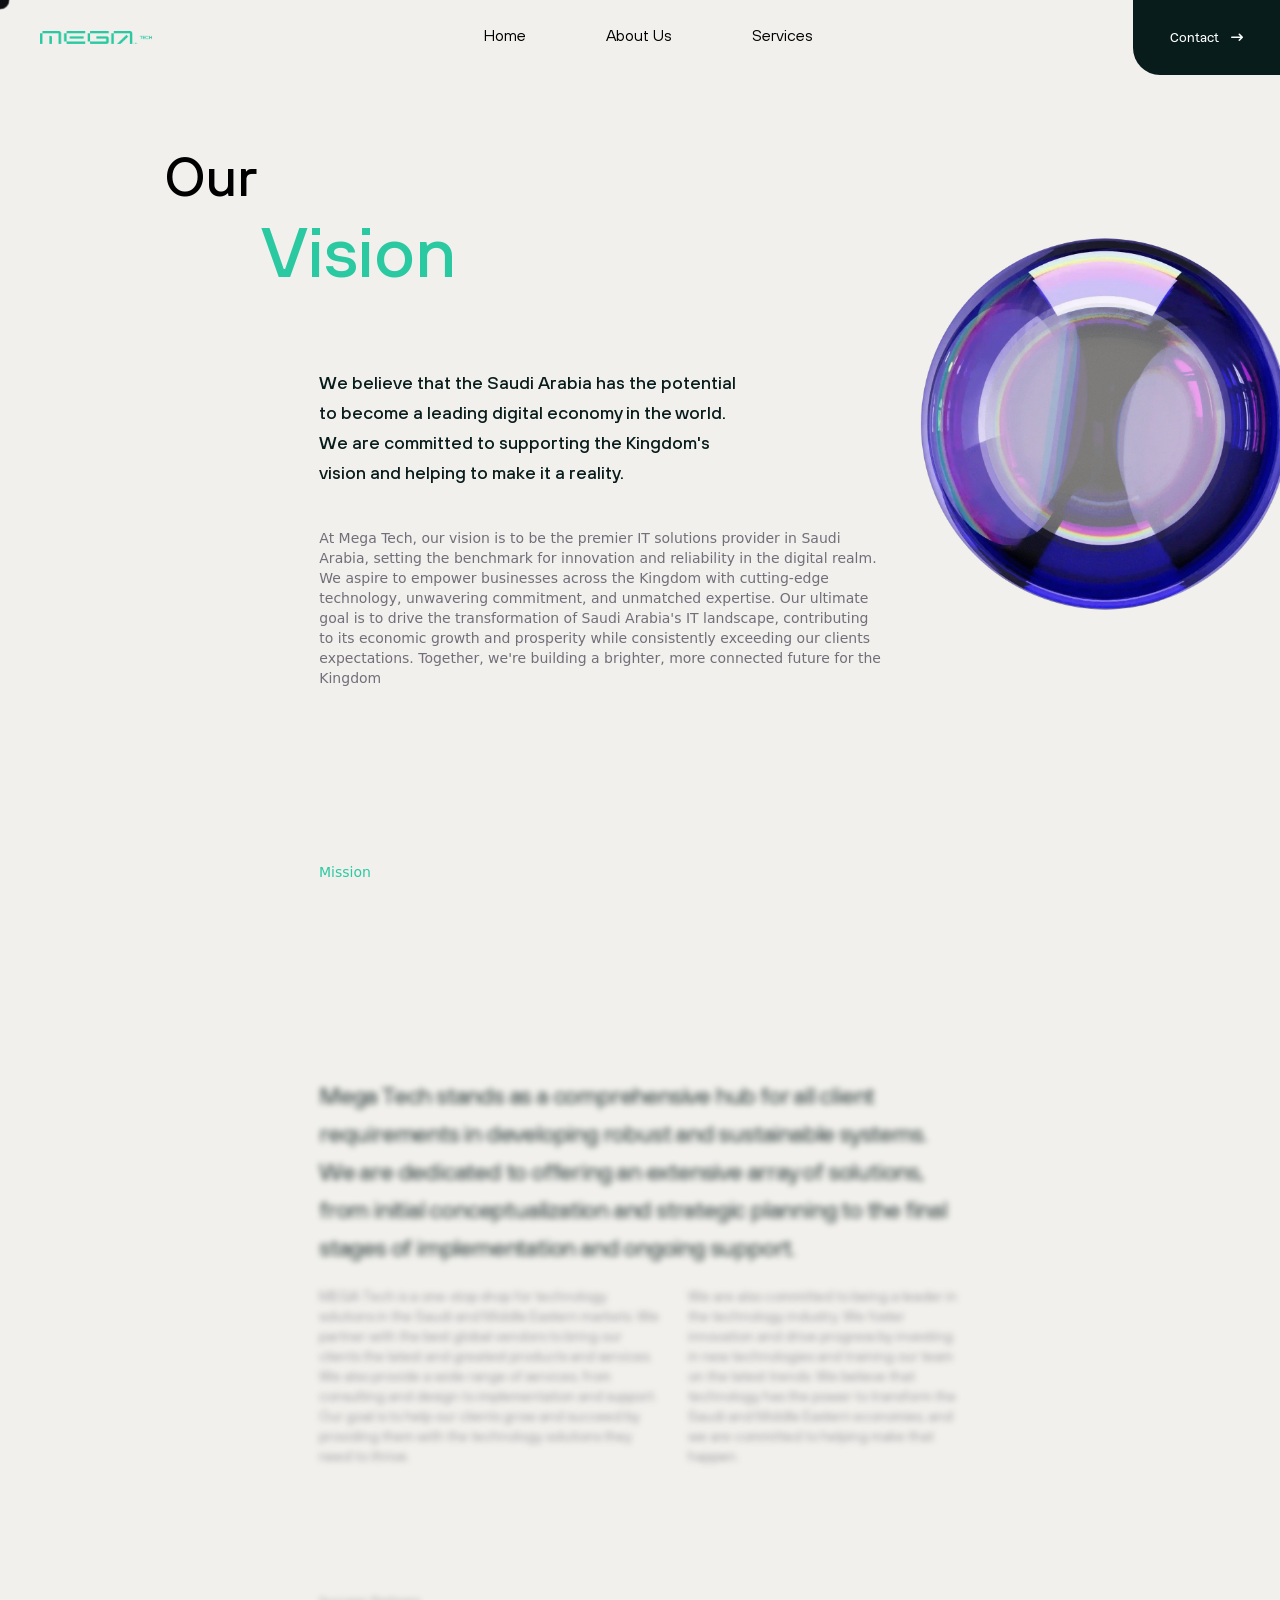
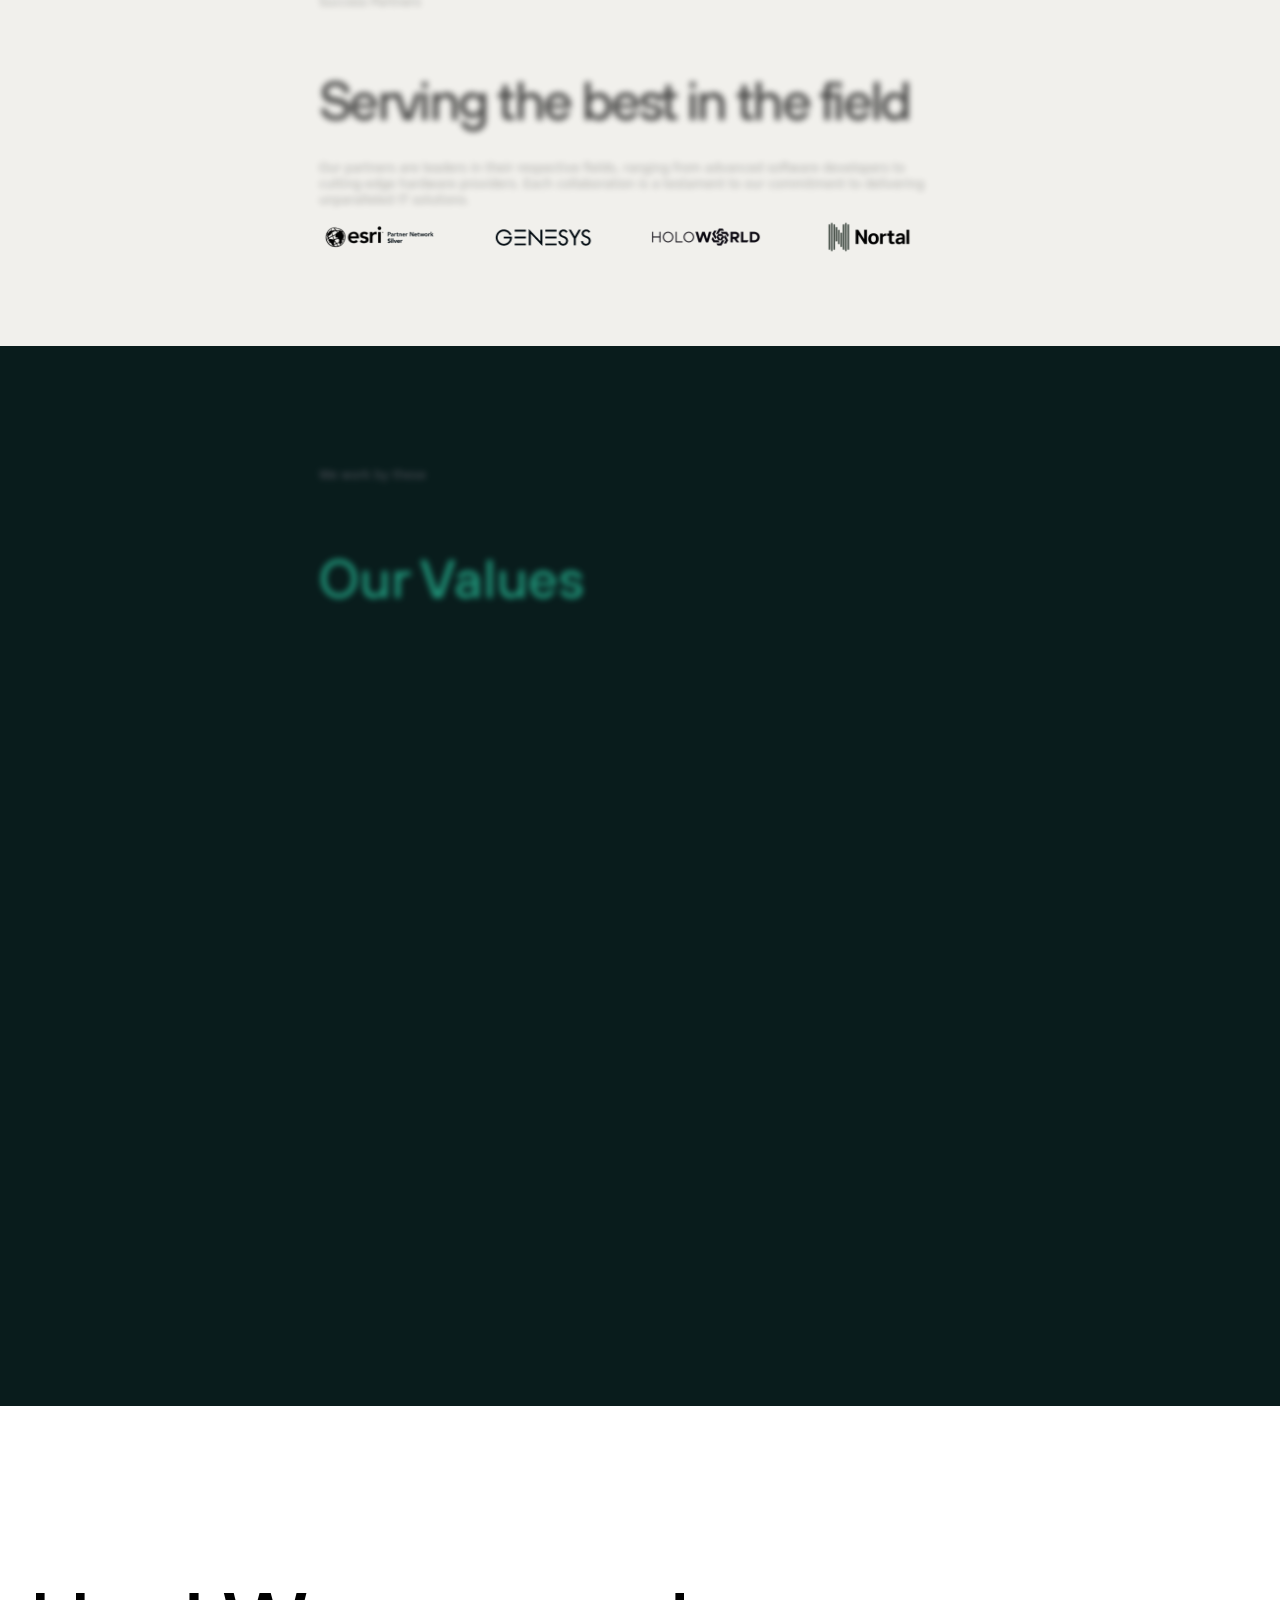
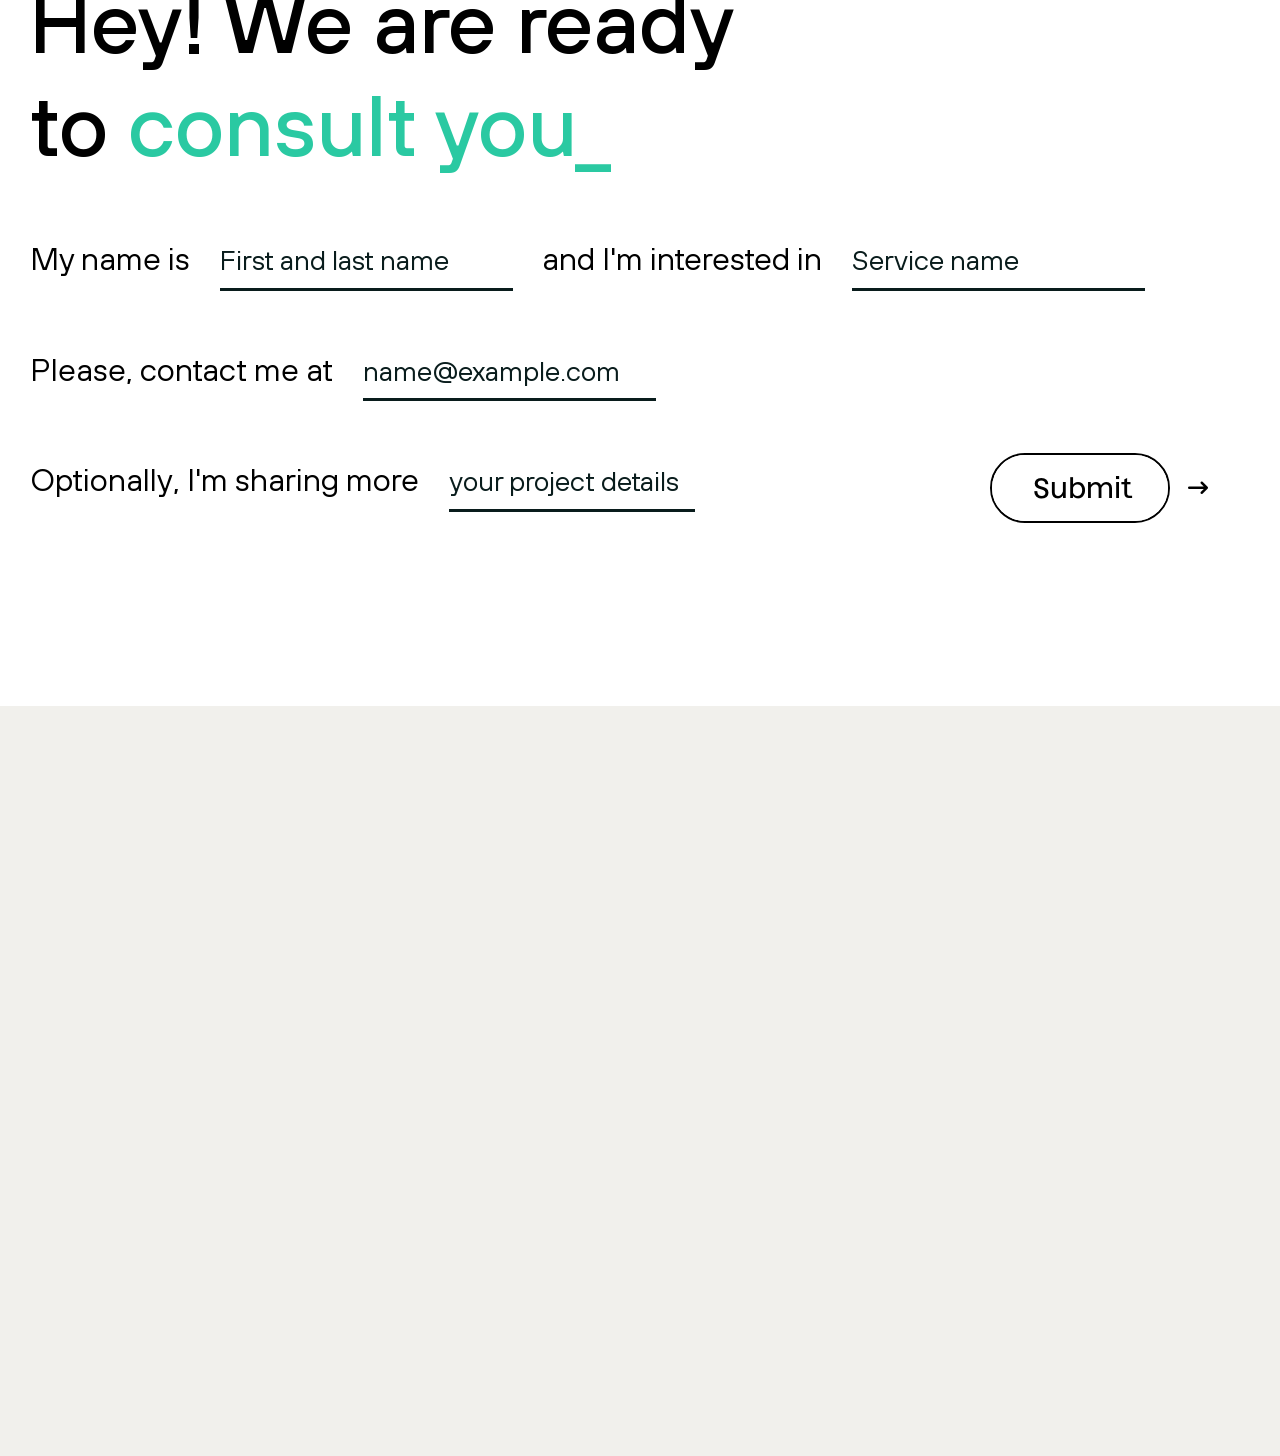
<file: about.html>
<!DOCTYPE html>
<html lang="en">

<head>
    <meta charset="UTF-8" />
    <meta name="viewport" content="width=device-width, initial-scale=1.0" />
    <title>Mega</title>

    <!-- Metatag -->
    <meta name="title" content="Mega" />
    <meta name="description"
        content="MEGA Tech is a one-stop shop for technology solutions in the Saudi and Middle Eastern markets+" />
    <link rel="shortcut icon" href="" type="image/svg+xml" />

    <!-- Smooth Effect -->
    <!-- <script src="https://ajax.googleapis.com/ajax/libs/jquery/3.7.1/jquery.min.js"></script> -->
    <!-- Bootstrap CDN -->
    <link href="https://cdn.jsdelivr.net/npm/bootstrap@5.3.0/dist/css/bootstrap.min.css" rel="stylesheet" />

    <!-- Font Awesome Icons -->
    <link rel="stylesheet" href="https://cdnjs.cloudflare.com/ajax/libs/font-awesome/6.4.2/css/all.min.css" />

    <link rel="stylesheet" href="assets/css/about.css" />

    <link rel="stylesheet" href="assets/css/responsive.css" />
    <link rel="stylesheet" href="assets/css/swiper-bundle.min.css" />
    <link rel="stylesheet" href="assets/css/animate.css" />
</head>

<body>
   <!-- Preloader -->
   <div class="loading" data-loading>
    <img src="assets/images/AnimationLogo.svg" width="120px" alt="loading">
    <div class="dot-animation">
      <div class="dot"></div>
      <div class="dot"></div>
      <div class="dot"></div>
    </div>
  </div>




    <main>

        <!-- ------------------- Header Start ---------------------- -->

        <header class="header" data-header>
            <div class="home__navabr">

                <a href="index.html" class="logo">
                    <img src="assets/images/logo2.png" alt="">
                </a>

                <nav class="navbar" data-navbar>

                    <div class="wrapper">
                        <a href="#">
                            <img class="nav__logo" src="assets/images/logo.png" alt="">
                        </a>

                        <button class="nav-close-btn" aria-label="close menu" data-nav-toggler>
                            <img src="assets/images/icons8-close-50.png" alt="">
                        </button>
                    </div>

                    <ul class="navbar-list">

                        <li class="navbar-item">
                            <a href="index.html" class="navbar-link" data-nav-link>Home</a>
                        </li>

                        <li class="navbar-item">
                            <a href="about.html" class="navbar-link" data-nav-link>About Us</a>
                        </li>

                        <li class="navbar-item">
                            <a href="services.html" class="navbar-link" data-nav-link>Services</a>
                        </li>

                        <li class="navbar-item contact-link">
                            <a href="contact.html" class="navbar-link" data-nav-link>Contact Us</a>
                        </li>
                    </ul>

                    <div class="nav__social_links">
                        <a href="https://www.linkedin.com/company/mega-techsa/"><i class="fa-brands fa-linkedin-in"></i></a>
                        <a href="https://www.instagram.com/mega_techsa?igsh=ZGtpeWpyYXZobTNu&utm_source=qr"><i class="fa-brands fa-instagram"></i></a>
                        <a href="https://x.com/mega_techsa?s=21"><i class="fa-brands fa-x-twitter"></i></a>
                        <a href="https://www.facebook.com/megatech.com.sa?mibextid=2JQ9oc"><i class="fa-brands fa-facebook"></i></a>
                    </div>

                </nav>

                <button class="nav-open-btn" aria-label="open menu" data-nav-toggler>
                    <img src="assets/images/menu.png" alt="">
                </button>

                <a href="contact.html" class="btn has-before has-after">Contact <i
                        class="fa-solid fa-arrow-right-long inner-arrow"></i></a>

                <div class="overlay" data-nav-toggler data-overlay></div>

            </div>
        </header>


        <!-- ------------------- About Page Start---------------------- -->


        <section class="about__hero">
            <div class="container">
                <div class="about__hero-content">
                    <div class="about__hero-content-left">
                        <div class="about__hero-heading">
                            <h1 class="slide-left">Our <br> <span class="highlight-text">Vision</span></h1>
                        </div>

                        <h4 class="slide-up">
                            We believe that the Saudi Arabia has the potential to become a leading digital economy in
                            the world. We are committed to supporting the Kingdom's vision and helping to make it a
                            reality.
                        </h4>

                        <p class="long-slide-up">
                            At Mega Tech, our vision is to be the premier IT solutions provider in Saudi Arabia, setting
                            the benchmark for innovation and reliability in the digital realm. We aspire to empower
                            businesses across the Kingdom with cutting-edge technology, unwavering commitment, and
                            unmatched expertise. Our ultimate goal is to drive the transformation of Saudi Arabia's IT
                            landscape, contributing to its economic growth and prosperity while consistently exceeding
                            our clients expectations. Together, we're building a brighter, more connected future for the
                            Kingdom

                        </p>
                    </div>

                    <div class="about__hero-content-right">
                        <img src="assets/images/Sphere.webp" alt="">
                    </div>
                </div>
            </div>
        </section>


        <!-- ------------------- Mission Section Start---------------------- -->

        <div class="mission__section">
            <div class="container">
                <div class="mission__content">
                    <div class="mission__heading">
                        <h5>
                            <span class="primary-color slide-up"> Mission </span>
                        </h5>

                        <h2 class="slide-up">
                            Mega Tech stands as a comprehensive hub for all client requirements in developing robust and
                            sustainable systems. We are dedicated to offering an extensive array of solutions, from
                            initial conceptualization and strategic planning to the final stages of implementation and
                            ongoing support.
                        </h2>
                    </div>

                    <div class="mission__details slide-up">
                        <p>
                            MEGA Tech is a one-stop shop for technology solutions in the Saudi and Middle Eastern
                            markets. We partner with the best global vendors to bring our clients the latest and
                            greatest products and services. We also provide a wide range of services, from consulting
                            and design to implementation and support. Our goal is to help our clients grow and succeed
                            by providing them with the technology solutions they need to thrive.
                        </p>

                        <p>
                            We are also committed to being a leader in the technology industry. We foster innovation and
                            drive progress by investing in new technologies and training our team on the latest trends.
                            We believe that technology has the power to transform the Saudi and Middle Eastern
                            economies, and we are committed to helping make that happen.
                        </p>
                    </div>
                </div>
            </div>
        </div>


        <!-- ------------------- Clients Section Start---------------------- -->

        <section class="client__section">
            <div class="container">
                <div class="clients__content">
                    <div class="clients__heading">
                        <h6 class="slide-up">
                            Success Partners
                        </h6>


                        <h1 class="slide-up">
                            Serving the best in the field
                        </h1>

                        <p class="long-slide-up">
                            Our partners are leaders in their respective fields, ranging from advanced software
                            developers to cutting-edge hardware providers. Each collaboration is a testament to our
                            commitment to delivering unparalleled IT solutions.
                        </p>
                    </div>


                    <div class="clients__brands swiper">
                        <div class="swiper-wrapper">
                            <div class="brand swiper-slide">
                                <img src="assets/images/H_esriPartnerNet-silver_sRGB.png" alt="" />
                            </div>

                            <div class="brand swiper-slide">
                                <img src="assets/images/GENESYS (need edit).png" alt="" />
                            </div>

                            <div class="brand swiper-slide">
                                <img src="assets/images/Holoworld.png" alt="" />
                            </div>

                            <div class="brand swiper-slide">
                                <img src="assets/images/Nortal-removebg-preview.png" alt="" />
                            </div>

                            <div class="brand swiper-slide">
                                <img src="assets/images/Vienna_Advantage-removebg-preview.png" alt="" />
                            </div>
                        </div>
                    </div>
                </div>
            </div>
        </section>



        <!-- ------------------- Value Section Start---------------------- -->

        <section class="value__section">
            <div class="container">
                <div class="value__content">
                    <div class="value__titles">
                        <h6 class="slide-up">
                            We work by these
                        </h6>


                        <h1 class="slide-up">
                            Our Values
                        </h1>
                    </div>




                    <div class="value__list">

                        <div class="value__list-top">
                            <!-- Card 1 -->
                            <div class="value__list-box slide-left">
                                <h4 class="number">
                                    01
                                </h4>

                                <h4>
                                    Client Satisfaction
                                </h4>

                                <p>
                                    MEGA Tech is committed to providing its clients with the highest level of
                                    satisfaction. The company strives to exceed client expectations by delivering
                                    innovative solutions, providing exceptional customer service, and fostering
                                    long-term partnerships.
                                </p>
                            </div>

                            <!-- Card 2 -->
                            <div class="value__list-box slide-right">
                                <h4 class="number">
                                    02
                                </h4>

                                <h4>
                                    Efficiency
                                </h4>

                                <p>
                                    MEGA Tech is committed to delivering high-quality solutions while optimizing
                                    resource utilization. The company continuously strives to streamline processes,
                                    eliminate waste, and improve productivity to ensure maximum value for its clients.
                                </p>
                            </div>
                        </div>


                        <div class="value__list-bottom">
                            <!-- Card 3 -->
                            <div class="value__list-box slide-left">
                                <h4 class="number">
                                    03
                                </h4>

                                <h4>
                                    Open Collaboration
                                </h4>

                                <p>
                                    MEGA Tech believes that collaboration is essential for success. The company
                                    encourages open communication and teamwork across all departments, fostering a
                                    culture of collaboration that drives innovation and efficiency.
                                </p>
                            </div>

                            <!-- Card 4 -->
                            <div class="value__list-box slide-right">
                                <h4 class="number">
                                    04
                                </h4>

                                <h4>
                                    Innovation
                                </h4>

                                <p>
                                    MEGA Tech is a pioneer in the IT industry, constantly pushing the boundaries of
                                    technology to deliver cutting-edge solutions to its clients. The company encourages
                                    creativity and experimentation, fostering a culture of innovation that drives
                                    continuous improvement.
                                </p>
                            </div>
                        </div>
                    </div>
                </div>
            </div>
        </section>


        <!-- ------------------- TEam Section Start---------------------- -->


        <section class="team__section">
            <div class="container">
                <div class="team__content">
                    <div class="team__heading">
                        <h1 class="slide-left">Team <br>
                            of experts</h1>

                        <h5 class="slide-right">
                            We believe that the Saudi Arabia has the potential to become a leading digital economy in
                            the world. We are committed to supporting the Kingdom's vision and helping to make it a
                            reality.
                        </h5>
                    </div>


                    <div class="about__team__members">

                        <!-- Team Member 1 -->
                        <div class="team__members-container">
                            <img src="assets/images/abdulhai.jpeg_abdulhaimegagroup.c_page-0001.png"
                                alt="Dr. Abdulhai Megdad">

                            <div class="member__details slide-right" id="abdulhai">
                                <h2>Dr. Abdulhai Megdad</h2>



                                <h6>CEO</h6>

                                <p>
                                    A senior consultant with more than 25 years of professional and international
                                    experience with businesses both in private and public sectors.
                                    Dr. Abdulhai has worked with many organizations to develop business transformation
                                    process , customer experience strategies, and many other strategic initiatives for
                                    the government and privet sector.
                                    Dr. Abdulhai has been working as a personal coach for many leaders within Saudi
                                    Arabia and outside the Kingdom, especially in areas related to emotional
                                    intelligence and leadership. Has helped many Leaders in the region to build their
                                    own personal branding.
                                    Dr. Megdad is a member of many international association related to marketing and
                                    customer experience.

                                </p>
                            </div>
                        </div>


                        <!-- Team Member 2 -->
                        <div class="team__members-container" id="hamoud">
                            <img src="assets/images/CamScanner 11-13-2023 14.18.png" alt="Dr. Hamoud AlRemal">

                            <div class="member__details slide-right">
                                <h2>Dr. Hamoud AlRemal</h2>

                                <h6>IT CONSULTANT</h6>

                                <p>
                                    An Associate professor in Artificial Intelligence, who’s experienced in Business
                                    Intelligence, Data Sciences, Governance, Innovation and Knowledge Economic, who
                                    seeking to utilize excellent communication, interpersonal, and organizational skills
                                    to complete tasks. Reliable with a good work ethic and the ability to quickly adapt
                                    to new tasks and environments. Highly motivated and detail-oriented professional
                                    with expertise in data analysis, project management, and process improvement. Adept
                                    at troubleshooting and resolving complex issues. Skilled in developing and
                                    implementing innovative strategies to reduce costs and increase efficiency. Hard
                                    worker experienced in problem-solving, service and time management.

                                </p>
                            </div>
                        </div>


                        <!-- Team Member 3 -->
                        <div class="team__members-container" id="riyadh">
                            <img src="assets/images/Dr. Riyad.png" alt="Dr. Riyadh AL-Matrafi">

                            <div class="member__details slide-right">
                                <h2>Dr. Riyadh AL-Matrafi</h2>

                                <h6>ACADEMIC CONSULTANT</h6> <br>

                                <p>
                                    Dr. Riyadh Almatrafi is an experienced and versatile consultant with a strong track
                                    record of success in a variety of fields, including consulting, training and
                                    business development, operations management, relationship management, project
                                    management, research and studies, and content creation.
                                    Dr. Riyadh Almatrafi is also certified as a Trainer of Trainers (TOT) and a Project
                                    Management Professional (PMP). These certifications demonstrate Dr. Riyadh
                                    Almatrafi's expertise in training and development, as well as project management.
                                </p>
                            </div>
                        </div>

                    </div>
                </div>
            </div>
        </section>






        <!-- ------------------- Contact Section Start---------------------- -->

        <section class="contact__Section">
            <div class="container">
                <div class="contact__section-content">
                    <div class="contact__section-title">
                        <h1 class="hey-desktop">
                            Hey! We are ready <br />
                            to <span class="primary-color">consult you_</span>
                        </h1>
                        <h1 class="hey-mobile">
                            Hey! We are ready to
                            <span class="primary-color">consult you_</span>
                        </h1>
                    </div>

                    <form action="/submit_form" method="post">
                        <div class="contact__info">
                            <div class="contact__info-name">
                                <h4>
                                    <label for="fullname">My name is</label>
                                    <input id="fullname" type="text" name="fullname" placeholder="First and last name"
                                        required />
                                    <label for="service">and I'm interested in</label>
                                    <input id="service" type="text" name="service" placeholder="Service name"
                                        required />
                                </h4>
                            </div>

                            <div class="contact__info-email">
                                <h4>
                                    <label for="email">Please, contact me at</label>
                                    <input id="email" type="email" name="email" placeholder="name@example.com"
                                        required />
                                </h4>
                            </div>

                            <div class="contact-details">
                                <h4>
                                    <label for="project-details">Optionally, I'm sharing more</label>
                                    <input id="project-details" type="text" name="projectDetails"
                                        placeholder="your project details" />
                                </h4>

                                <button class="submit-area">
                                    <div class="btn-area">
                                        <div class="btn-animation">
                                            <input type="submit" class="btn ab-btn" value="Submit" />
                                            <i class="fa-solid fa-arrow-right-long inner-arrow"></i>
                                            <span></span>
                                        </div>
                                    </div>
                                </button>
                            </div>
                        </div>


                    </form>
                </div>
            </div>
        </section>

        <!-- ------------------- Footer Section Start---------------------- -->

        <section class="footer">
            <div class="container">
                <div class="footer__content scale">
                    <div class="footer__short-links">
                        <div class="short-link">
                            <a href="index.html">Home</a>
                            <a href="about.html">About Us</a>
                            <a href="services.html">Services</a>
                            <a href="contact.html">Contact</a>
                        </div>

                        <div class="social-link">
                            <a href="https://www.linkedin.com/company/mega-techsa/"><i class="fa-brands fa-linkedin-in"></i></a>
                            <a href="https://www.instagram.com/mega_techsa?igsh=ZGtpeWpyYXZobTNu&utm_source=qr"><i class="fa-brands fa-instagram"></i></a>
                            <a href="https://x.com/mega_techsa?s=21"><i class="fa-brands fa-x-twitter"></i></a>
                            <a href="https://www.facebook.com/megatech.com.sa?mibextid=2JQ9oc"><i class="fa-brands fa-facebook"></i></a>
                        </div>
                    </div>

                    <div class="footer__big-logo">
                        <img src="assets/images/Group 71.png" alt="" />
                    </div>
                </div>
            </div>
        </section>
    </main>




    <!-- Custom Cursor -->
    <div class="cursor" data-cursor></div>

    <!----------------- javascript link start------------------------->
    <script src="assets/js/cursor.js"></script>
    <!-- Swiper JS -->
    <script src="assets/js/swiper-bundle.min.js"></script>
    <!-- Js Link -->
    <script src="assets/js/script.js"></script>
    <!-- All animation Effect -->
    <script src="assets/js/animate.js"></script>
</body>

</html>
</file>
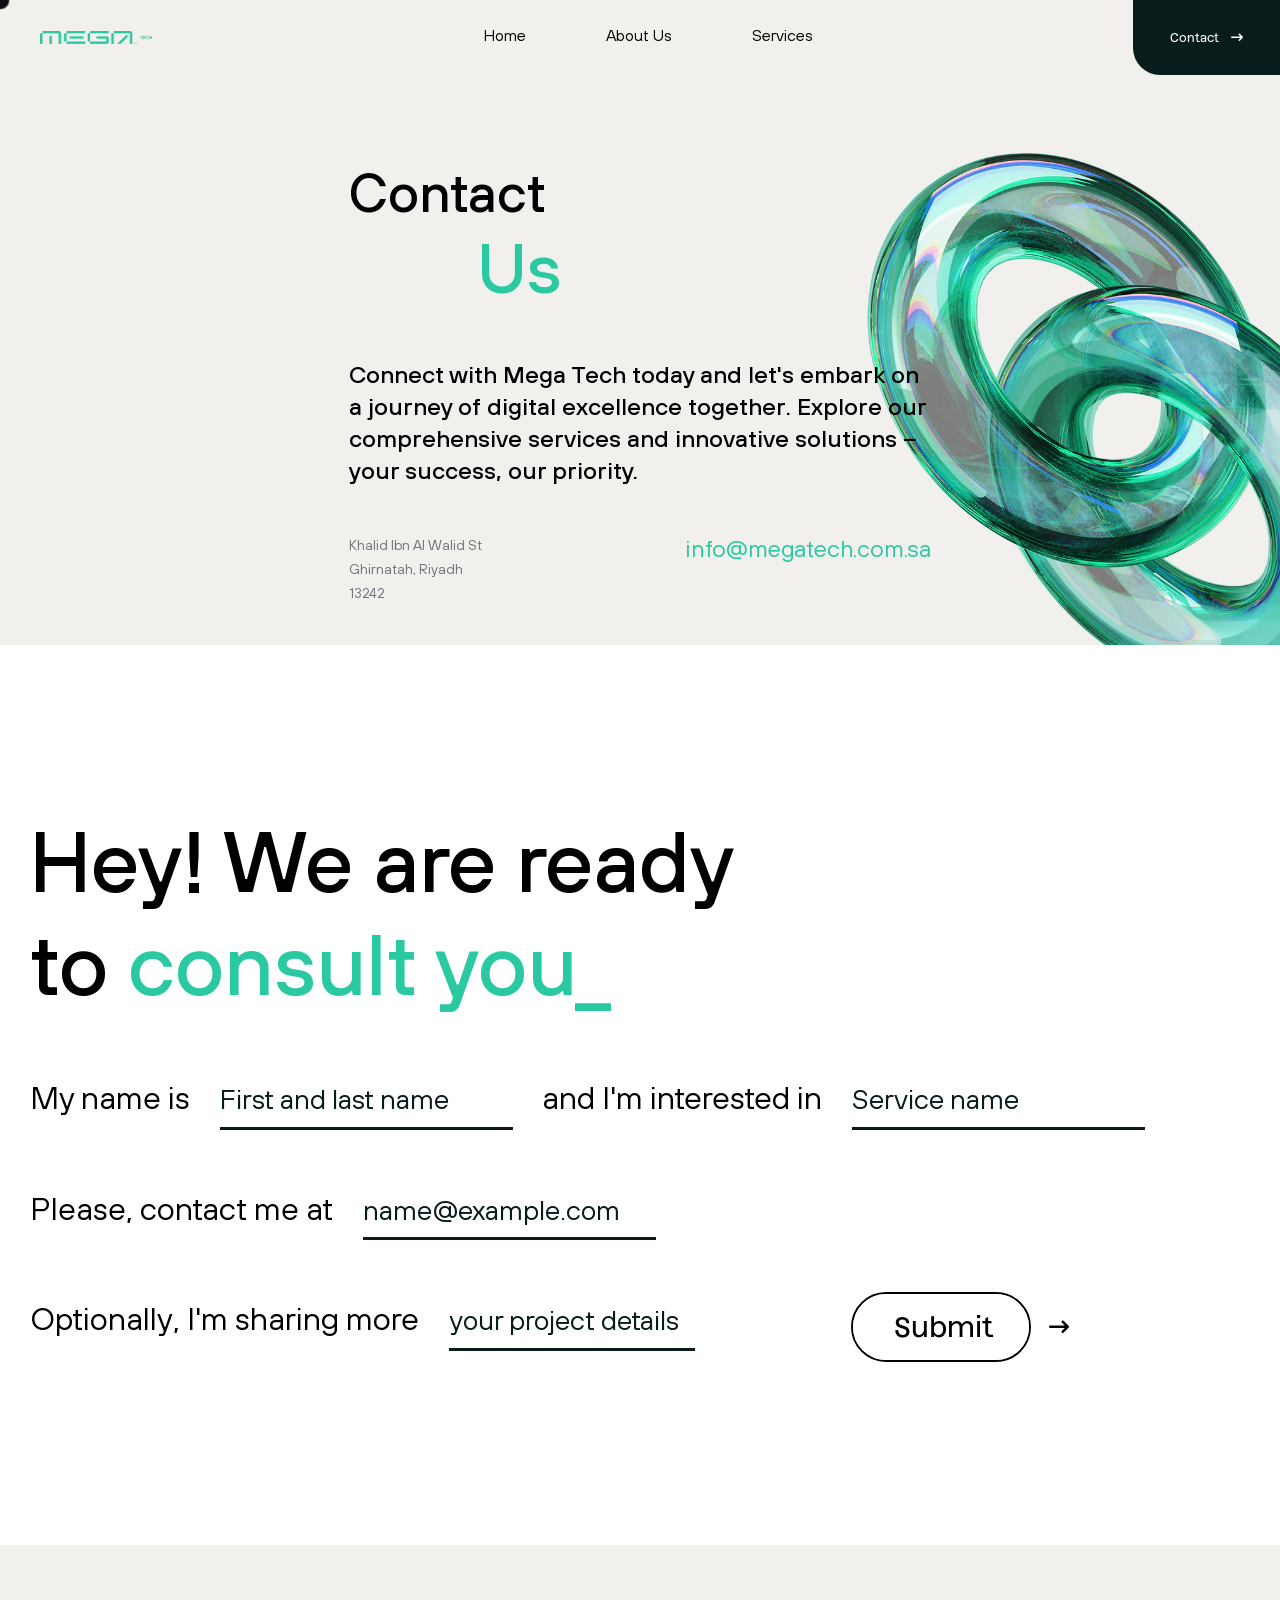
<file: contact.html>
<!DOCTYPE html>
<html lang="en">

<head>
  <meta charset="UTF-8" />
  <meta name="viewport" content="width=device-width, initial-scale=1.0" />
  <title>Mega - Contact Us</title>

  <!-- Metatag -->
  <meta name="title" content="Mega" />
  <meta name="description"
    content="MEGA Tech is a one-stop shop for technology solutions in the Saudi and Middle Eastern markets+" />

  <link rel="shortcut icon" href="" type="image/svg+xml" />

  <!-- Bootstrap CDN -->
  <link href="https://cdn.jsdelivr.net/npm/bootstrap@5.3.0/dist/css/bootstrap.min.css" rel="stylesheet" />

  <!-- Font Awesome Icons -->
  <link rel="stylesheet" href="https://cdnjs.cloudflare.com/ajax/libs/font-awesome/6.4.2/css/all.min.css" />

  <link rel="stylesheet" href="assets/css/animate.css" />
  <link rel="stylesheet" href="assets/css/contact.css" />
  <link rel="stylesheet" href="assets/css/responsive.css">
</head>

<body>


      <!-- Preloader -->
      <div class="loading" data-loading>
        <img src="assets/images/AnimationLogo.svg" width="120px" alt="loading">
        <div class="dot-animation">
          <div class="dot"></div>
          <div class="dot"></div>
          <div class="dot"></div>
        </div>
      </div>
  



  <main>
    <!-- ------------------- Header Start ---------------------- -->

    <header class="header" data-header>
      <div class="home__navabr">

        <a href="index.html" class="logo">
          <img src="assets/images/logo2.png" alt="">
        </a>

        <nav class="navbar" data-navbar>

          <div class="wrapper">
            <a href="#">
              <img class="nav__logo" src="assets/images/logo.png" alt="">
            </a>

            <button class="nav-close-btn" aria-label="close menu" data-nav-toggler>
              <img src="assets/images/icons8-close-50.png" alt="">
            </button>
          </div>

          <ul class="navbar-list">

            <li class="navbar-item">
              <a href="index.html" class="navbar-link" data-nav-link>Home</a>
            </li>

            <li class="navbar-item">
              <a href="about.html" class="navbar-link" data-nav-link>About Us</a>
            </li>

            <li class="navbar-item">
              <a href="services.html" class="navbar-link" data-nav-link>Services</a>
            </li>

            <li class="navbar-item contact-link">
              <a href="contact.html" class="navbar-link" data-nav-link>Contact Us</a>
            </li>
          </ul>

          <div class="nav__social_links">
            <a href="https://www.linkedin.com/company/mega-techsa/"><i class="fa-brands fa-linkedin-in"></i></a>
            <a href="https://www.instagram.com/mega_techsa?igsh=ZGtpeWpyYXZobTNu&utm_source=qr"><i class="fa-brands fa-instagram"></i></a>
            <a href="https://x.com/mega_techsa?s=21"><i class="fa-brands fa-x-twitter"></i></a>
            <a href="https://www.facebook.com/megatech.com.sa?mibextid=2JQ9oc"><i class="fa-brands fa-facebook"></i></a>
          </div>

        </nav>

        <button class="nav-open-btn" aria-label="open menu" data-nav-toggler>
          <img src="assets/images/menu.png" alt="">
        </button>

        <a href="contact.html" class="btn has-before has-after">Contact <i
            class="fa-solid fa-arrow-right-long inner-arrow"></i></a>

        <div class="overlay" data-nav-toggler data-overlay></div>

      </div>
    </header>


    <!-- ------------------- Contact Hero Section Start---------------------- -->

    <section class="contact__hero">
      <div class="contact__left-img scale">
        <img src="assets/images/Chain.webp" alt="Chain" />
      </div>

      <div class="container">
        <div class="contact__hero-content">
          <div class="contact__hero-heading">
            <h1 class="slide-left">
              Contact <br />
              <span class="highlight-text">Us</span>
            </h1>
          </div>

          <div class="contact_network slide-up">
            <h3>
              Connect with Mega Tech today and let's embark on a journey of
              digital excellence together. Explore our comprehensive services
              and innovative solutions – your success, our priority.
            </h3>
          </div>

          <div class="contact__details">
            <h6 class="scale">
              Khalid Ibn Al Walid St <br />
              Ghirnatah, Riyadh <br />
              13242
            </h6>

            <h3 class="scale">
              <a href="mailto:info@megatech.com.sa">info@megatech.com.sa</a>
            </h3>
          </div>
        </div>
      </div>
    </section>


    <!-- ------------------- Contact Section Start---------------------- -->

    <section class="contact__Section">
      <div class="container">
        <div class="contact__section-content">
          <div class="contact__section-title">
            <h1 class="hey-desktop">
              Hey! We are ready <br />
              to <span class="primary-color">consult you_</span>
            </h1>
            <h1 class="hey-mobile">
              Hey! We are ready to
              <span class="primary-color">consult you_</span>
            </h1>
          </div>

          <form  method="post">
            <div class="contact__info">
              <div class="contact__info-name">
                <h4>
                  <label for="fullname">My name is</label>
                  <input id="fullname" type="text" name="fullname" placeholder="First and last name" required />
                  <label for="service">and I'm interested in</label>
                  <input id="service" type="text" name="service" placeholder="Service name" required />
                </h4>
              </div>

              <div class="contact__info-email">
                <h4>
                  <label for="email">Please, contact me at</label>
                  <input id="email" type="email" name="email" placeholder="name@example.com" required />
                </h4>
              </div>

              <div class="contact-details">
                <h4>
                  <label for="project-details">Optionally, I'm sharing more</label>
                  <input id="project-details" type="text" name="project-details" placeholder="your project details" />
                </h4>

                <button class="submit-area" id="home__submit-area">
                  <div class="btn-area">
                    <div class="btn-animation">
                      <input type="submit" class="btn ab-btn" onclick="sendEmail()" value="Submit" />
                      <i class="fa-solid fa-arrow-right-long inner-arrow"></i>
                      <span></span>
                    </div>
                  </div>
                </button>
              </div>
            </div>


          </form>
        </div>
      </div>
    </section>

    <!-- ------------------- Footer Section Start---------------------- -->

    <section class="footer">
      <div class="container">
        <div class="footer__content scale">
          <div class="footer__short-links">
            <div class="short-link">
              <a href="index.html">Home</a>
              <a href="about.html">About Us</a>
              <a href="services.html">Services</a>
              <a href="contact.html">Contact</a>
            </div>

            <div class="social-link">
              <a href="https://www.linkedin.com/company/mega-techsa/"><i class="fa-brands fa-linkedin-in"></i></a>
              <a href="https://www.instagram.com/mega_techsa?igsh=ZGtpeWpyYXZobTNu&utm_source=qr"><i class="fa-brands fa-instagram"></i></a>
              <a href="https://x.com/mega_techsa?s=21"><i class="fa-brands fa-x-twitter"></i></a>
              <a href="https://www.facebook.com/megatech.com.sa?mibextid=2JQ9oc"><i class="fa-brands fa-facebook"></i></a>
            </div>
          </div>

          <div class="footer__big-logo">
            <img src="assets/images/Group 71.png" alt="" />
          </div>
        </div>
      </div>
    </section>
  </main>




  <!-- Custom Cursor -->
  <div class="cursor" data-cursor></div>

  <!----------------- javascript link start------------------------->
  <script src="assets/js/cursor.js"></script>
  <!-- Swiper JS -->
  <script src="assets/js/swiper-bundle.min.js"></script>
  <!-- Js Link -->
  <script src="assets/js/script.js"></script>
  <!-- All animation Effect -->
  <script src="assets/js/animate.js"></script>
</body>

</html>
</file>
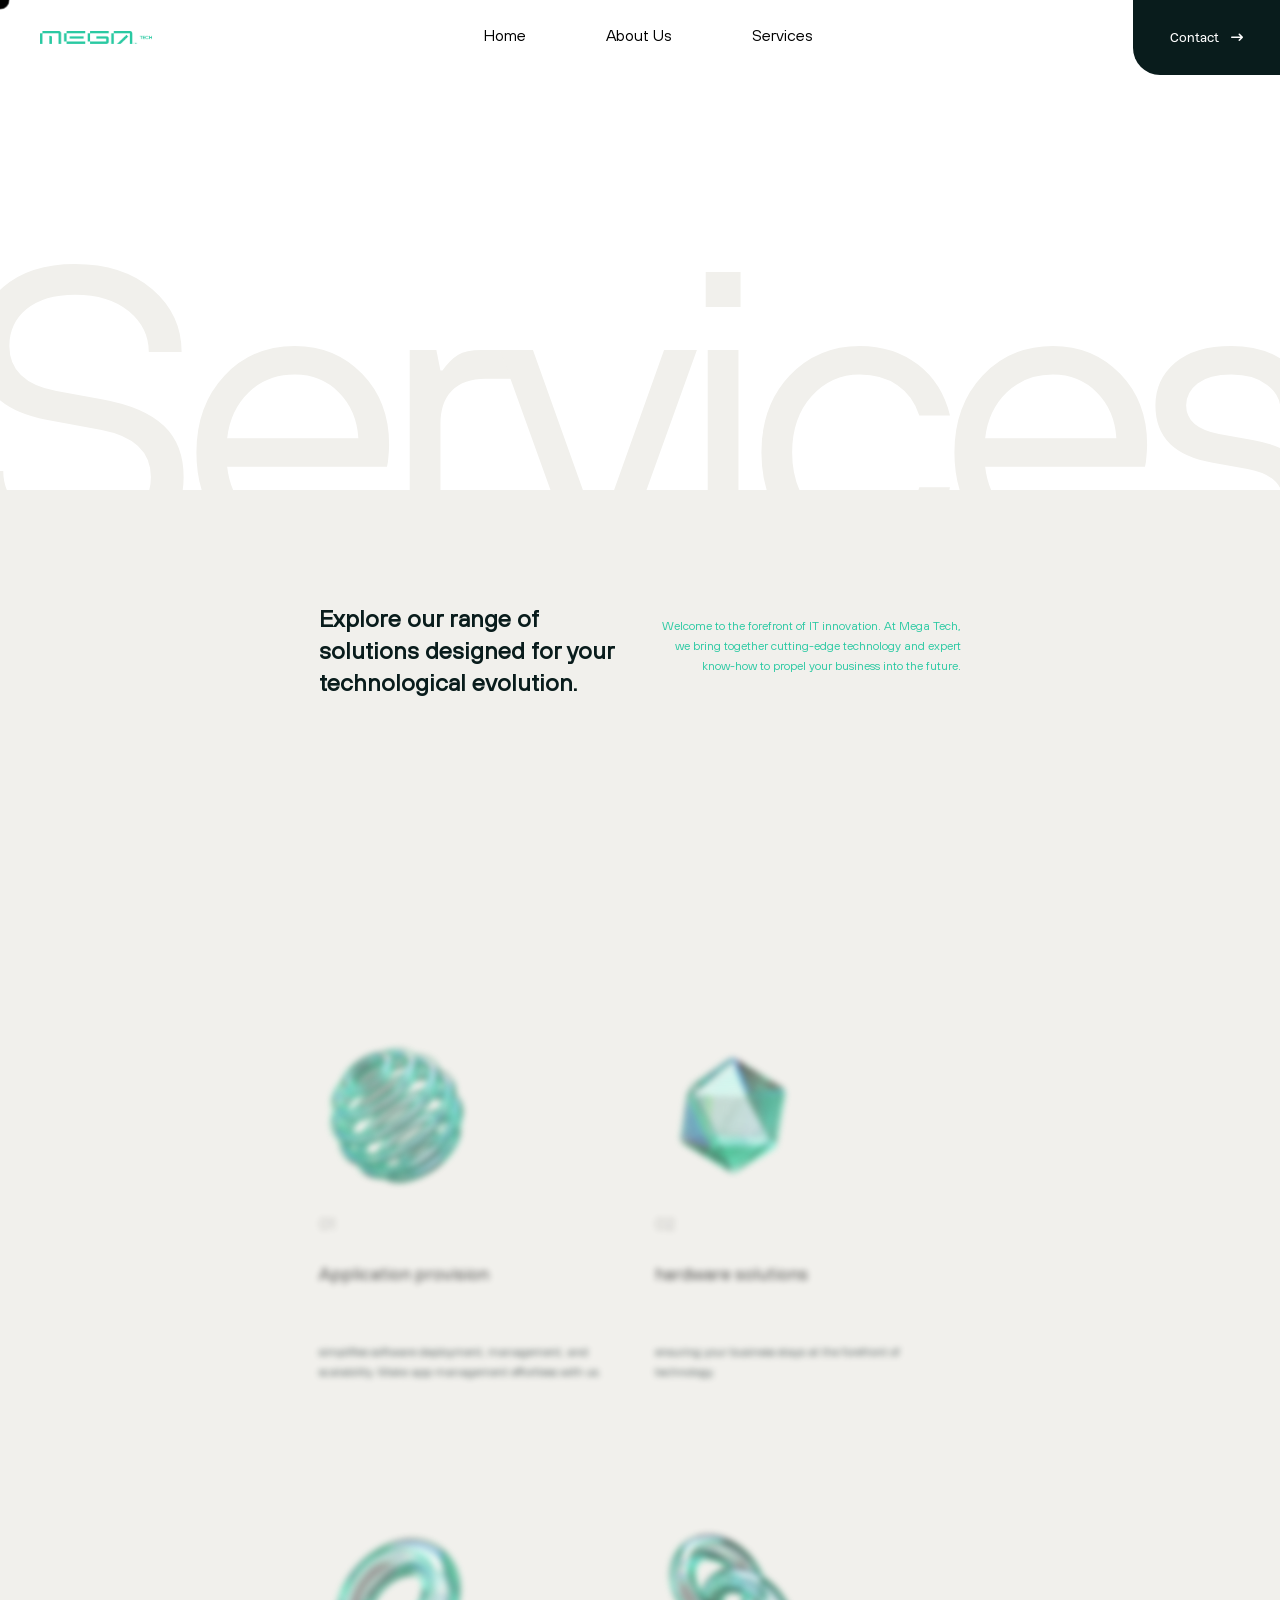
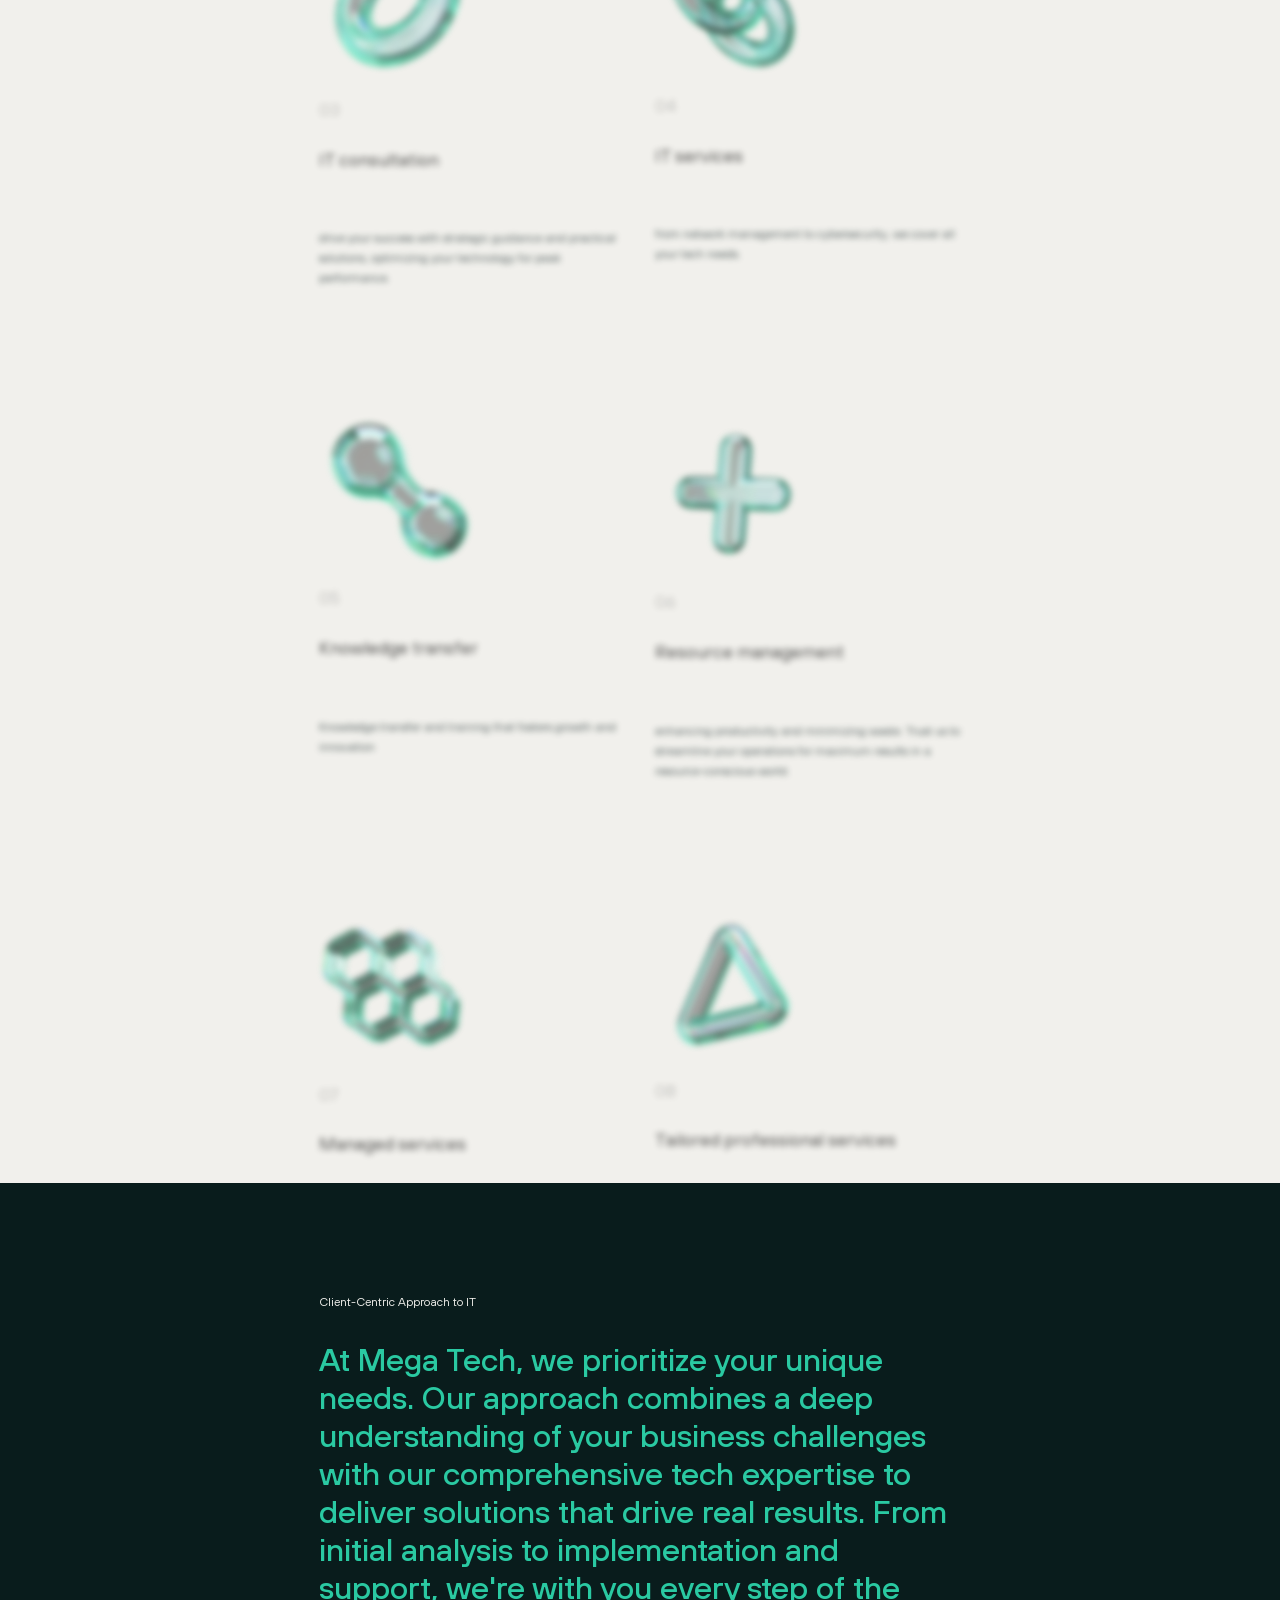
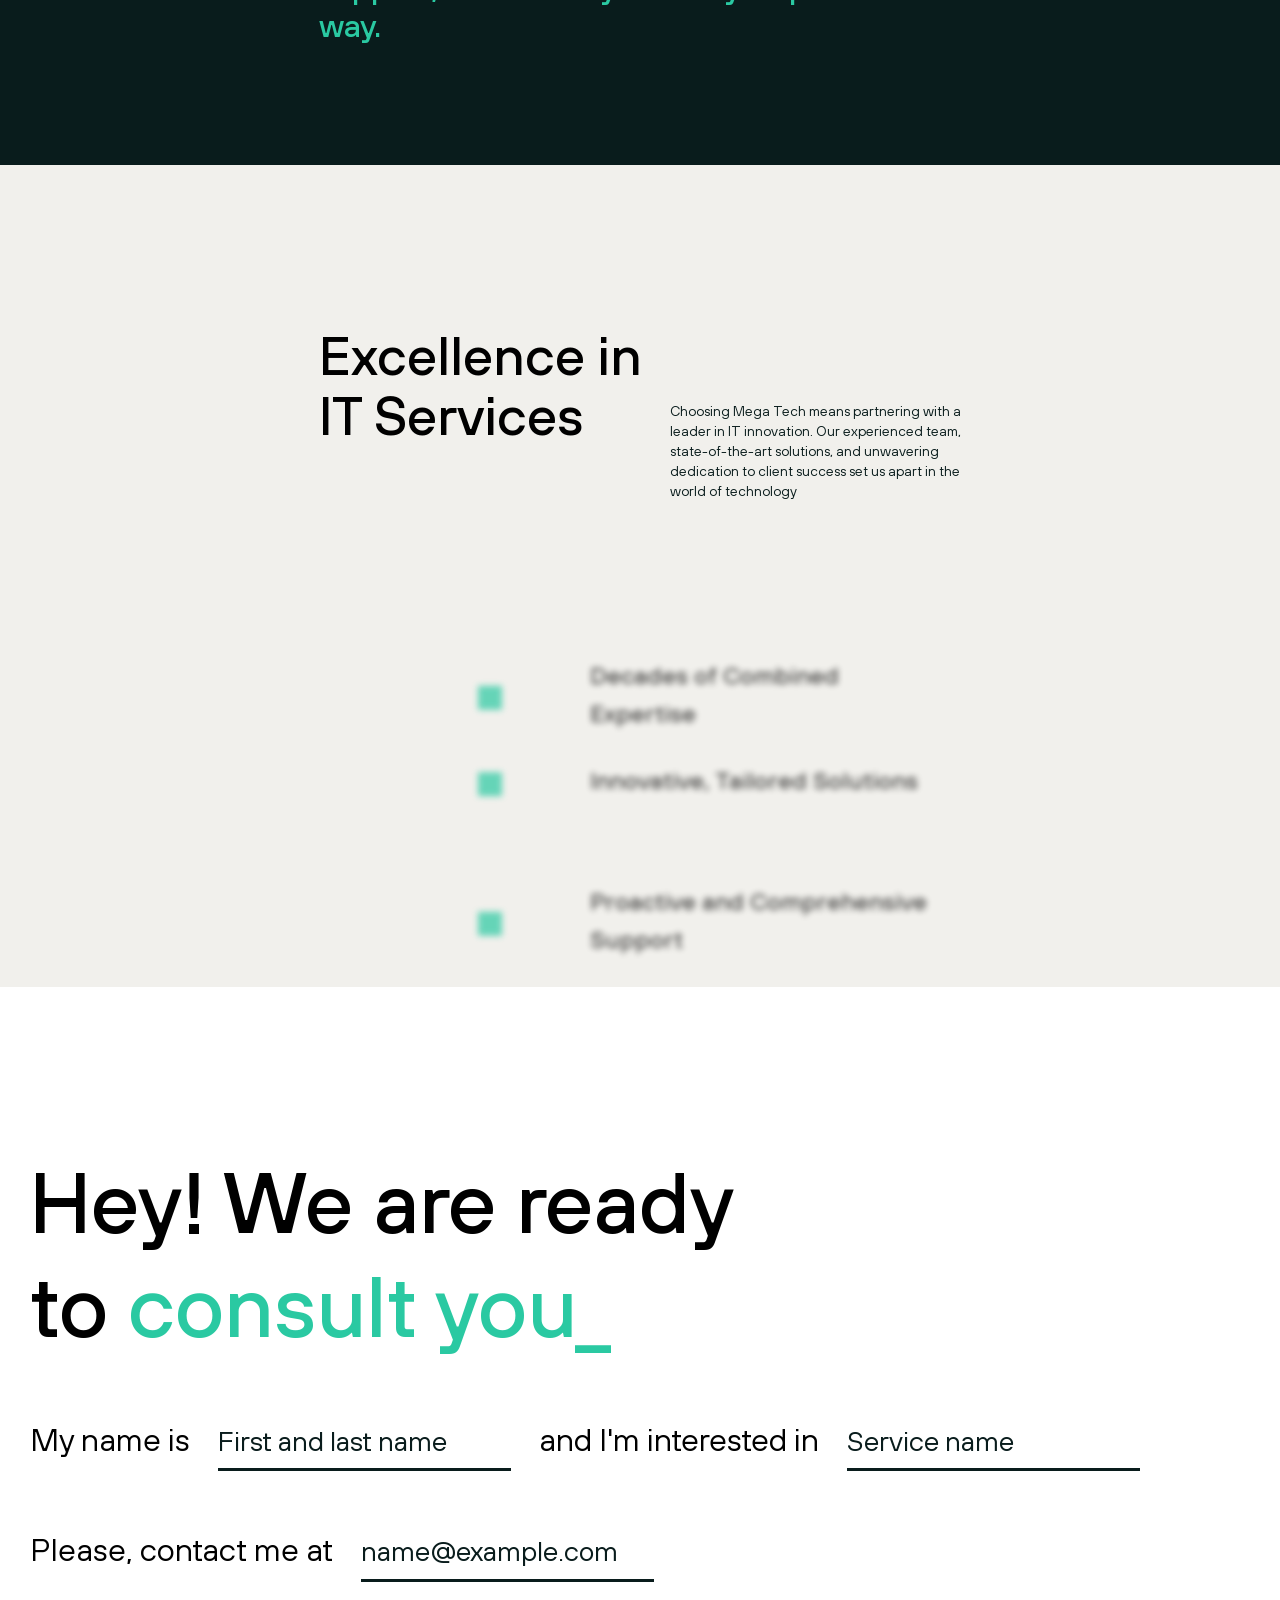
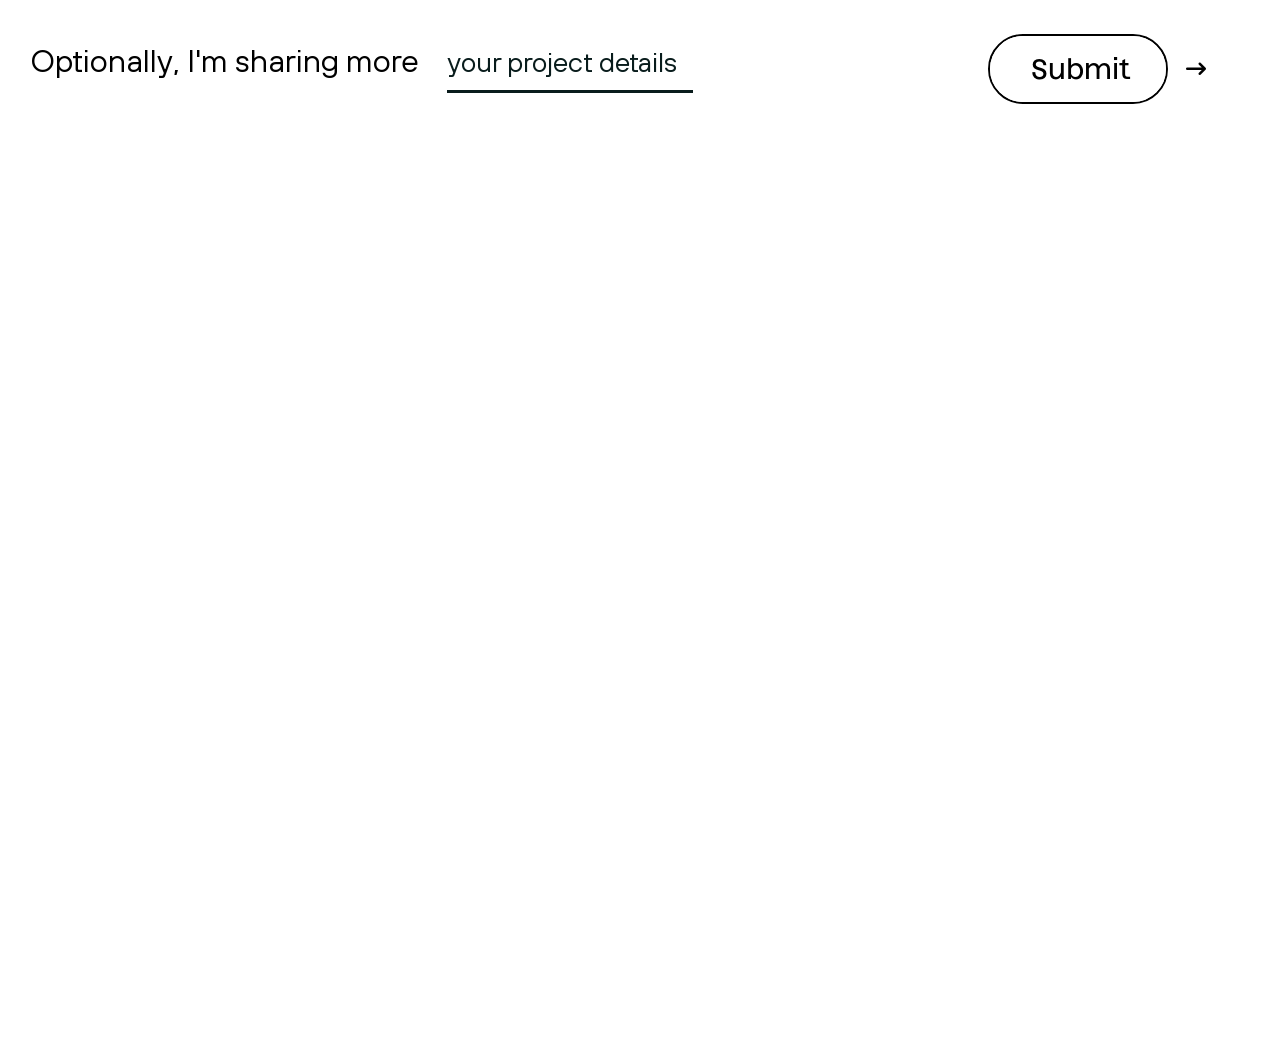
<file: services.html>
<!DOCTYPE html>
<html lang="en">

<head>
  <meta charset="UTF-8">
  <meta name="viewport" content="width=device-width, initial-scale=1.0">
  <title>Mega - Our Services</title>

  <!-- Metatag -->
  <meta name="title" content="Mega">
  <meta name="description"
    content="MEGA Tech is a one-stop shop for technology solutions in the Saudi and Middle Eastern markets+">

  <link rel="shortcut icon" href="" type="image/svg+xml">

  <!-- Bootstrap CDN -->
  <link href="https://cdn.jsdelivr.net/npm/bootstrap@5.3.0/dist/css/bootstrap.min.css" rel="stylesheet" />

  <!-- Font Awesome Icons -->
  <link rel="stylesheet" href="https://cdnjs.cloudflare.com/ajax/libs/font-awesome/6.4.2/css/all.min.css" />

  <link rel="stylesheet" href="assets/css/services.css">
  <link rel="stylesheet" href="assets/css/responsive.css">
  <link rel="stylesheet" href="assets/css/animate.css">
</head>

<body>
 
    <!-- Preloader -->
    <div class="loading" data-loading>
      <img src="assets/images/AnimationLogo.svg" width="120px" alt="loading">
      <div class="dot-animation">
        <div class="dot"></div>
        <div class="dot"></div>
        <div class="dot"></div>
      </div>
    </div>



  <main>

        <!-- ------------------- Header Start ---------------------- -->

        <header class="header" data-header>
          <div class="home__navabr">

              <a href="index.html" class="logo">
                  <img src="assets/images/logo2.png" alt="">
              </a>

              <nav class="navbar" data-navbar>

                  <div class="wrapper">
                      <a href="#">
                          <img class="nav__logo" src="assets/images/logo.png" alt="">
                      </a>

                      <button class="nav-close-btn" aria-label="close menu" data-nav-toggler>
                          <img src="assets/images/icons8-close-50.png" alt="">
                      </button>
                  </div>

                  <ul class="navbar-list">

                      <li class="navbar-item">
                          <a href="index.html" class="navbar-link" data-nav-link>Home</a>
                      </li>

                      <li class="navbar-item">
                          <a href="about.html" class="navbar-link" data-nav-link>About Us</a>
                      </li>

                      <li class="navbar-item">
                          <a href="services.html" class="navbar-link" data-nav-link>Services</a>
                      </li>

                      <li class="navbar-item contact-link">
                          <a href="contact.html" class="navbar-link" data-nav-link>Contact Us</a>
                      </li>
                  </ul>

                  <div class="nav__social_links">
                    <a href="https://www.linkedin.com/company/mega-techsa/"><i class="fa-brands fa-linkedin-in"></i></a>
                    <a href="https://www.instagram.com/mega_techsa?igsh=ZGtpeWpyYXZobTNu&utm_source=qr"><i class="fa-brands fa-instagram"></i></a>
                    <a href="https://x.com/mega_techsa?s=21"><i class="fa-brands fa-x-twitter"></i></a>
                    <a href="https://www.facebook.com/megatech.com.sa?mibextid=2JQ9oc"><i class="fa-brands fa-facebook"></i></a>
                  </div>

              </nav>

              <button class="nav-open-btn" aria-label="open menu" data-nav-toggler>
                  <img src="assets/images/menu.png" alt="">
              </button>

              <a href="contact.html" class="btn has-before has-after">Contact <i
                      class="fa-solid fa-arrow-right-long inner-arrow"></i></a>

              <div class="overlay" data-nav-toggler data-overlay></div>

          </div>
      </header>

    <!-- ------------------- Services Section Start---------------------- -->


    <section class="servicce__section__title">
      <h1 class="shadow_text">
        Services
      </h1>
    </section>


    <div class="service__section-content">
      <div class="container">
        <div class="service__container">
          <div class="service__title">
            <h3 class="slide-up">
              Explore our range of solutions designed for your technological evolution.
            </h3>

            <p class="slide-up">
              Welcome to the forefront of IT innovation. At Mega Tech, we bring together cutting-edge
              technology and expert know-how to propel your business into the future.
            </p>
          </div>


          <!-- Box 1 - 2 -->
          <div class="service__boxes-list">
            <div class="service__boxes slide-up">
              <div class="service-img">
                <img src="assets/images/Ring Sphereg.webp" alt="Ring Sphereg">
              </div>

              <div class="service-details">
                <h4 class="number">01</h4>

                <h4>Application provision</h4>

                <p>
                  simplifies software deployment, management, and scalability. Make app management
                  effortless with us.
                </p>
              </div>
            </div>

            <div class="service__boxes slide-up">
              <div class="service-img">
                <img src="assets/images/Ring Sphere.webp" alt="Ring Sphere">
              </div>

              <div class="service-details">
                <h4 class="number">02</h4>

                <h4>hardware solutions</h4>

                <p>
                  ensuring your business stays at the forefront of technology.
                </p>
              </div>
            </div>
          </div>

          <!-- Box 3 - 4 -->
          <div class="service__boxes-list">
            <div class="service__boxes slide-up">
              <div class="service-img">
                <img src="assets/images/Torus.webp" alt="Torus">
              </div>

              <div class="service-details">
                <h4 class="number">03</h4>

                <h4>IT consultation</h4>

                <p>
                  drive your success with strategic guidance and practical solutions, optimizing your technology for
                  peak performance.
                </p>
              </div>
            </div>

            <div class="service__boxes slide-up">
              <div class="service-img">
                <img src="assets/images/Chain.webp" alt="Chain">
              </div>

              <div class="service-details">
                <h4 class="number">04</h4>

                <h4>IT services</h4>

                <p>
                  from network management to cybersecurity, we cover all your tech needs.
                </p>
              </div>
            </div>
          </div>

          <!-- Box 5 - 6 -->
          <div class="service__boxes-list">
            <div class="service__boxes slide-up">
              <div class="service-img">

                <img src="assets/images/Meta Ball.webp" alt="Meta Ball">
              </div>

              <div class="service-details">
                <h4 class="number">05</h4>

                <h4>Knowledge transfer</h4>

                <p>
                  Knowledge transfer and training that fosters growth and innovation
                </p>
              </div>
            </div>

            <div class="service__boxes slide-up">
              <div class="service-img">
                <img src="assets/images/plus.webp" alt="">
              </div>

              <div class="service-details">
                <h4 class="number">06</h4>

                <h4>Resource management </h4>

                <p>
                  enhancing productivity and minimizing waste. Trust us to streamline your operations for maximum
                  results in a resource-conscious world.
                </p>
              </div>
            </div>
          </div>

          <!-- Box 7 - 8 -->
          <div class="service__boxes-list">
            <div class="service__boxes slide-up">
              <div class="service-img">
                <img src="assets/images/HoneyComb.webp" alt="HoneyComb">
              </div>

              <div class="service-details">
                <h4 class="number">07</h4>

                <h4>Managed services</h4>

                <p>
                  our proactive solutions ensure smooth operations, security, and innovation, setting you up for success
                  in the digital age.
                </p>
              </div>
            </div>

            <div class="service__boxes slide-up">
              <div class="service-img">
                <img src="assets/images/Triangle.webp" alt="Triangle">
              </div>

              <div class="service-details">
                <h4 class="number">08</h4>

                <h4>Tailored professional services</h4>

                <p>
                  we provide personalized solutions that maximize your technology's potential
                </p>
              </div>
            </div>


          </div>
        </div>
      </div>
    </div>




    <!-- ------------------- Clients Support Start---------------------- -->


    <div class="support__section">
      <div class="container">
        <div class="support__content">
          <h6 class="primary-color">
            Client-Centric Approach to IT
          </h6>

          <h3>
            At Mega Tech, we prioritize your unique needs. Our approach combines a deep understanding of your business
            challenges with our comprehensive tech expertise to deliver solutions that drive real results. From initial
            analysis to implementation and support, we're with you every step of the way.
          </h3>
        </div>
      </div>
    </div>






    <!-- ------------------- Extra Support Start---------------------- -->

    <div class="extra__support">
      <div class="container">
        <div class="extra__support-content">
          <div class="extra__support-heading">
            <h1>
              Excellence in IT Services
            </h1>

            <h6>
              Choosing Mega Tech means partnering with a leader in IT innovation. Our experienced team, state-of-the-art
              solutions, and unwavering dedication to client success set us apart in the world of technology
            </h6>
          </div>


          <div class="extra__support-list">
            <div class="extra__support-card slide-up">
              <div class="blue-card"></div>

              <h3>
                Decades of Combined Expertise
              </h3>
            </div>

            <div class="extra__support-card slide-up">

              <div class="blue-card"></div>

              <h3>
                Innovative, Tailored Solutions
              </h3>
            </div>

            <div class="extra__support-card slide-up">

              <div class="blue-card"></div>

              <h3>
                Proactive and Comprehensive Support
              </h3>
            </div>
          </div>
        </div>
      </div>
    </div>





    <!-- ------------------- Contact Section Start---------------------- -->

    <section class="contact__Section">
      <div class="container">
        <div class="contact__section-content">
          <div class="contact__section-title">
            <h1 class="hey-desktop">
              Hey! We are ready <br />
              to <span class="primary-color">consult you_</span>
            </h1>
            <h1 class="hey-mobile">
              Hey! We are ready to
              <span class="primary-color">consult you_</span>
            </h1>
          </div>

          <form action="/submit_form" method="post">
            <div class="contact__info">
              <div class="contact__info-name">
                <h4>
                  <label for="fullname">My name is</label>
                  <input id="fullname" type="text" name="fullname" placeholder="First and last name" required />
                  <label for="service">and I'm interested in</label>
                  <input id="service" type="text" name="service" placeholder="Service name" required />
                </h4>
              </div>

              <div class="contact__info-email">
                <h4>
                  <label for="email">Please, contact me at</label>
                  <input id="email" type="email" name="email" placeholder="name@example.com" required />
                </h4>
              </div>

              <div class="contact-details">
                <h4>
                  <label for="project-details">Optionally, I'm sharing more</label>
                  <input id="project-details" type="text" name="projectDetails" placeholder="your project details" />
                </h4>

                <button class="submit-area">
                  <div class="btn-area">
                    <div class="btn-animation">
                      <input type="submit" class="btn ab-btn" value="Submit" />
                      <i class="fa-solid fa-arrow-right-long inner-arrow"></i>
                      <span></span>
                    </div>
                  </div>
                </button>
              </div>
            </div>


          </form>
        </div>
      </div>
    </section>

    <!-- ------------------- Footer Section Start---------------------- -->

    <section class="footer">
      <div class="container">
        <div class="footer__content scale">
          <div class="footer__short-links">
            <div class="short-link">
              <a href="index.html">Home</a>
              <a href="about.html">About Us</a>
              <a href="services.html">Services</a>
              <a href="contact.html">Contact</a>
            </div>

            <div class="social-link">
              <a href="https://www.linkedin.com/company/mega-techsa/"><i class="fa-brands fa-linkedin-in"></i></a>
            <a href="https://www.instagram.com/mega_techsa?igsh=ZGtpeWpyYXZobTNu&utm_source=qr"><i class="fa-brands fa-instagram"></i></a>
            <a href="https://x.com/mega_techsa?s=21"><i class="fa-brands fa-x-twitter"></i></a>
            <a href="https://www.facebook.com/megatech.com.sa?mibextid=2JQ9oc"><i class="fa-brands fa-facebook"></i></a>
            </div>
          </div>

          <div class="footer__big-logo">
            <img src="assets/images/Group 71.png" alt="" />
          </div>
        </div>
      </div>
    </section>

  </main>



  <!-- Custom Cursor -->
  <div class="cursor" data-cursor></div>

  <!----------------- javascript link start------------------------->
  <script src="assets/js/cursor.js"></script>
  <!-- Swiper JS -->
  <script src="assets/js/swiper-bundle.min.js"></script>
  <!-- Js Link -->
  <script src="assets/js/script.js"></script>
  <!-- All animation Effect -->
  <script src="assets/js/animate.js"></script>
</body>

</html>
</file>
<file: assets/css/about.css>
/* Font Family */
@font-face {
    font-family: Azeret-Medium;
    src: url("../fonts/Azeret-Medium.otf");
}

@font-face {
    font-family: Azeret-Regular;
    src: url("../fonts/Azeret-Regular.otf");
}

@font-face {
    font-family: TTHoves-Regular;
    src: url("../fonts/TTHoves-Regular.ttf");
}

@font-face {
    font-family: TTHoves-Medium;
    src: url("../fonts/TTHoves-Medium.ttf");
}




html {
    scroll-behavior: smooth;
}

:root {

    /* ------ Colors ----- */

    --primary-color: #2AC9A2;
    --secondery-color: #091C1C;
    --black: #000000;

    --white: #FFFFFF;
    --white-1: #F1F0EC;
    --white-2: #C1C1C1;


    --p: #736E7A;



    /* Font Family */
    --ff-azeret-medium: 'Azeret-Medium';
    --ff-azeret-regular: 'Azeret-Regular';
    --ff-tthoves-regular: 'TTHoves-Regular';
    --ff-tthoves-medium: 'TTHoves-Medium';



    /* Font Size */
    --fs-1: 54px;
    --fs-2: 32px;
    --fs-3: 20px;
    --fs-4: 18px;
    --fs-5: 14px;
    --fs-6: 12px;
    --fs-7: 12px;
    
    /* Font Width */

    --fw-400: 400;
    --fw-500: 500;
    --fw-700: 700;


    /* Section Space */

    --section-padding: 60px;

    /**
   * transition
   */

    --transition-1: 0.25s ease;
    --transition-2: 0.5s ease;
    --cubic-in: cubic-bezier(0.51, 0.03, 0.64, 0.28);
    --cubic-out: cubic-bezier(0.33, 0.85, 0.4, 0.96);
}

section {
    width: 100%;
    overflow: hidden !important;
}
.about__hero,
.mission__section,
.client__section,
.value__section,
.team__section,
.contact__Section{
    position: relative;
    z-index: 2 !important;
}

/* ----------------- Custom Css ------------------ */

*,
*::before,
*::after {
    margin: 0;
    padding: 0;
    box-sizing: border-box;
}

html {
    scroll-behavior: smooth;
    font-family: var(--ff-tthoves-regular);
}

body {
    background-color: var(--white-1);
    color: var(--black);
}

li {
    list-style: none;
}

a {
    color: inherit;
    text-decoration: none;
}


img {
    display: block;
    width: 100%;
    height: auto;
}

input,
button {
    background: none;
    border: none;
    font: inherit;
    color: inherit;
}

input {
    width: 100%;
}

input::-webkit-search-cancel-button {
    display: none;
}

button {
    cursor: pointer;
}

::-webkit-scrollbar {
    display: none;
}

.primary-color {
    color: var(--primary-color);
}



/* ----------------- Reused Styles ------------------ */

.container {
    padding-inline: 15px;
}

.section {
    padding-block: var(--section-padding);
}


h1,
h2,
h3,
h4,
h5 {
    font-weight: var(--fw-400);
}

h1 {
    font-size: var(--fs-1);
}

h2 {
    font-size: var(--fs-2);
}

h3 {
    font-size: var(--fs-3);
}

h4 {
    font-size: var(--fs-4);
}

h5 {
    font-size: var(--fs-5);
}

h6 {
    font-size: var(--fs-6);
}


p {
    font-size: var(--fs-5);
}


.title {
    text-align: center;
}

.w-100 {
    width: 100%;
}

.grid-list {
    display: grid;
    gap: 20px;
}

.section-title,
.section-text {
    text-align: center;
}




/*--------------------------- HEADER ----------------------------------*/

.header .btn {
    display: none;
}

.header {
    position: fixed;
    top: 0;
    left: 0;
    right: 0;
    padding: 30px 20px;
    width: 100%;
    z-index: 4;
}

.header.scrolled {
    background-color: var(--white);
    transition: 0.5s ease;
    z-index: 200;
}

.header .home__navabr {
    display: flex;
    justify-content: space-between;
    align-items: center;
}

.header .logo img {
    width: 124px;
    padding-left: 0px;
}

.header.scrolled .logo img {
    width: 124px;
}

.navbar {
    position: fixed;
    top: 0;
    right: 0;
    background-color: var(--black);
    color: var(--white);
    width: 300px;
    height: 100%;
    padding: 20px;
    z-index: 1;
    transform: translateX(100%);
    visibility: hidden;
    transition: 0.25s var(--cubic-in);
}

.navbar.active {
    transform: translateX(0);
    visibility: visible;
    transition: 0.5s var(--cubic-out);
}


.navbar .wrapper .nav__logo {
    position: absolute;
    width: 112px;
    top: 2rem;
}

.navbar .navbar-list {
    position: absolute;
    left: -0.6rem;
}

.navbar .navbar-list .navbar-link {
    display: block;
    margin-top: 10px;
    font-size: 16pt;
    color: var(--white);
}

.nav-close-btn {
    transition: var(--transition-1);
    position: absolute;
    top: 1rem;
    right: 1rem;
}

.nav-close-btn img {
    filter: grayscale(0%) brightness(100%);
    width: 34px;
}


.navbar-link {
    color: var(--white);
    font-size: 20pt;
    font-family: var(--ff-tthoves-regular);
    transition: var(--transition-1);
    padding-left: -4rem;
}


.nav__social_links {
    position: absolute;
    left: 1rem;
    bottom: 1rem;
}

.nav__social_links a {
    padding-inline: 15px;
    font-size: 23px;
}

header .btn {
    display: flex;
    align-items: center;
    justify-content: center;
    background-color: var(--secondery-color);
    color: var(--white);
    gap: 12px;
    height: 75px;
    padding: 24px 36px;
    border-radius: 0 0 0 27px;
    font-size: var(--fs-6);
    font-family: var(--ff-azeret-regular);
}

header .btn:hover {
    color: var(--white);
    background-color: var(--secondery-color);
}

.header.scrolled .btn {
    color: white;
}

.header .btn a {
    color: var(--black);
}

.header .btn img {
    width: 19px;
}

.nav-open-btn img {
    width: 20px;
    filter: grayscale(100%) brightness(0%);
}



.overlay {
    position: fixed;
    inset: 0;
    background-color: var(--raisin-black_90);
    transition: var(--transition-2);
    opacity: 0;
    pointer-events: none;
}

.overlay.active {
    opacity: 1;
    pointer-events: all;
}



/**
 * responsive for large than 992px screen
 */

@media (min-width: 992px) {
    .header {
        padding: 0;
    }

    .header.scrolled .logo img {
        width: 152px;
    }

    .header .logo img {
        width: 152px;
        padding-left: 40px;
    }

    .header.scrolled {
        background-color: var(--white);
        transition: 0.5s ease;
        z-index: 200;
    }

    .nav-open-btn,
    .overlay,
    .navbar .wrapper {
        display: none;
    }

    .navbar,
    .navbar.active {
        all: unset;
    }

    .navbar .navbar-list {
        position: relative;
        display: flex;
        gap: 80px;
    }

    .navbar .navbar-list .navbar-link {
        font-size: 12pt;
        color: var(--black);
    }

    .nav__social_links {
        display: none;
    }

    .header.scrolled .navbar-link {
        color: var(--black);
    }

    .contact-link {
        display: none;
    }

    .header .btn {
        display: inline-flex;
    }
}

/**
   * responsive for large than 1200px screen
   */

@media (min-width: 1340px) {

    .header {
        padding: 0;
    }

    .header.scrolled .logo img {
        width: 152px;
    }

    .header .logo img {
        width: 152px;
        padding-left: 40px;
    }

    .header.scrolled {
        background-color: var(--white);
        transition: 0.5s ease;
        z-index: 200;
    }

    .header.scrolled .navbar-link {
        color: var(--black);
    }

    .header.scrolled .btn {
        color: white;
    }

    .header .btn img {
        width: 19px;
    }

    .header.scrolled .btn img {
        filter: grayscale(0%) brightness(100%);
        color: #fff;
    }

    .navbar-list {
        position: relative;
        gap: 80px;
    }

    .nav__social_links {
        display: none;
    }

    .contact-link {
        display: none;
    }

}



/* ------------------------------- About Hero Start ---------------------------- */
.about__hero {
    background: var(--white-1);
    z-index: 0;
    position: relative;
}

.about__hero .container {
    width: 1085px;
    display: flex;
    align-items: self-start;
    justify-content: space-evenly;

}

.about__hero-content {
    display: flex;
    align-items: center;
    justify-content: center;
    margin-top: 13rem;
    margin-bottom: 10rem;
    width: 800px;
    margin-left: 13%;
}

.about__hero-content-left {
    display: flex;
    flex-direction: column;
    align-items: self-start;
    justify-content: center;
    gap: 0px;
    position: relative;
}

.about__hero-content-left .about__hero-heading h1 {
    font-family: var(--ff-tthoves-medium);
    position: absolute;
    top: -4rem;
    left: -154px;
}

.about__hero-content-left .about__hero-heading h1 .highlight-text {
    font-size: 71px;
    color: var(--primary-color);
    margin-left: 6rem;
    font-family: var(--ff-tthoves-medium);
}


.about__hero-content-left h4 {
    margin-top: 10rem;
    margin-bottom: 2.5rem;
    line-height: 30px;
    width: 64%;
    color: var(--secondery-color);
    font-size: 18px;
    font-family: var(--ff-tthoves-medium);
}

.about__hero-content-left p {
    font-size: 14px;
    font-weight: 400;
    color: var(--p);
    line-height: 20px;
    width: 86%;
}

.about__hero-content-right {
    z-index: -1;
    margin-top: -4rem;
    margin-right: -15rem;
    margin-left: -8rem;
    max-width: 550px;
}

.about__hero-content-right img {
    width: 100%;
    height: auto;
}





/* ------------------------- Mission Section ---------------------------- */
.mission__section {
    padding-bottom: 15rem;
    background-color: var(--white-1);
}

.mission__section .container {
    width: 100%;
    display: flex;
    align-items: center;
    justify-content: center;
}


.mission__content {
    width: 642px;
    display: flex;
    flex-direction: column;
    align-items: center;
    gap: 30px;
}

.mission__content .mission__heading h2 {
    padding-top: 2rem;
    color: var(--secondery-color);
    font-family: var(--ff-tthoves-medium);
    line-height: 38px;
    font-size: 24px;
    letter-spacing: -1.2px;
}

.mission__details {
    display: flex;
    align-items: center;
    justify-content: center;
    gap: 26px;
}


.mission__details p {
    line-height: 20px;
    color: var(--white-2);
    font-family: var(--ff-tthoves-regular);
    font-size: 14px;
    font-weight: 300;
    color: var(--p);
}



/* ------------------------- Clients Section ---------------------------- */
.client__section {
    background-color: var(--white-1);
    padding-bottom: 3rem;
}


.client__section .container {
    width: 100%;
    display: flex;
    align-items: center;
    justify-content: center;
}

.clients__content {
    width: 642px;
}

.clients__heading {
    display: flex;
    flex-direction: column;
    gap: 1rem;
}

.clients__heading h6 {
    font-size: 12px;
    opacity: 0.3;
}

.clients__heading h1 {
    font-size: 54px;
    letter-spacing: -2.7px;
    font-family: var(--ff-tthoves-medium);

}

.clients__heading p {
    font-size: 12px;
    line-height: 16px;
    opacity: 0.3;
    width: 96%;
}


/* ------------ clients__brands -------------- */


.clients__brands {
    padding-top: 4rem;
    display: flex;
    align-items: center;
    gap: 1px;
}

.clients__brands .brand img {
    width: 122px;
    filter: brightness(0.1);
}




/* ------------------------- Our Values Section ---------------------------- */

.value__section {
    padding-bottom: 7rem;
    padding-top: 7rem;
    background-color: #091C1C;
    padding: 7rem 0;

}

.value__list-box {
    width: 50%;
    border-top: 1px solid #fff;
}

.value__list-box:nth-child(2) {
    transition-delay: 200ms;
}

.value__list-box:nth-child(3) {
    transition-delay: 400ms;
}

.value__list-box:nth-child(4) {
    transition-delay: 600ms;
}

.value__section .container {
    width: 100%;
    display: flex;
    align-items: center;
    justify-content: center;
    margin-bottom: 0rem;
}

.value__content {
    width: 642px;
}

.value__titles {
    display: flex;
    flex-direction: column;
    gap: 1.3rem;
}

.value__titles h6 {
    color: var(--p);
}

.value__titles h1 {
    color: var(--primary-color);
    font-family: var(--ff-tthoves-medium);
}

.value__titles h3 {
    font-size: 18px;
    color: var(--primary-color);
    font-family: var(--ff-tthoves-regular);
}

.value__list-box h4 {
    font-size: 18px;
    color: var(--white);
    font-family: var(--ff-tthoves-regular);
}

.value__list-box p {
    font-size: 14px;
    line-height: 20px;
    font-family: var(--ff-tthoves-regular);
}

.value__list-box h4.number {
    color: var(--primary-color);
    padding-top: 20px;
}

.value__list {
    padding-top: 8rem;
}

.value__list-top,
.value__list-bottom {
    display: flex;
    align-items: self-start;
    justify-content: center;
    gap: 1.5rem;
}

.value__list-bottom {
    margin-top: 5rem;
}

.value__list-box {
    width: 50%;
}

.value__list-box h5 {
    padding-top: 20px;
}

.value__list-box p {
    padding-top: 50px;
    font-size: var(--fs-6);
    line-height: 20px;
    color: var(--white);
    width: 90%;
}




/* ----------------------- Team Section Start ----------------------------- */
.team__section {
    background-color: var(--white-1);
    padding-top: 8rem;
    padding-bottom: 10rem;
    display: none;
}

.team__section .container {
    width: 100%;
    display: flex;
    align-items: center;
    justify-content: center;

}

.team__content {
    width: 642px;
}


.team__heading {
    display: flex;
    align-items: flex-end;
    justify-content: flex-end;
    margin-bottom: 5rem;

}

.team__heading h1 {
    width: 50%;
    font-size: 54px;
    font-family: var(--ff-tthoves-medium);
}

.team__heading h5 {
    width: 66%;
    font-size: 14px;
    color: var(--secondery-color);
    line-height: 20px;
    font-family: var(--ff-tthoves-regular);
}


.about__team__members {
    display: flex;
    flex-direction: column;
    align-items: center;
    justify-content: center;
    gap: 54px;
}


.team__members-container {
    display: flex;
    align-items: self-start;
    justify-content: space-between;
    gap: 30px;
}


.team__members-container img {
    filter: grayscale(100%) brightness(100%);

    width: 311px;
    height: 311px;
}



.team__members-container .member__details h2 {
    font-size: 32px;
    font-family: var(--ff-tthoves-regular);
    font-weight: 500;
}

.team__members-container .member__details h6 {
    color: #EE660C;
    font-size: 12px;
    font-family: var(--ff-tthoves-regular);
}


.team__members-container .member__details p {
    font-size: 12px;
    font-family: var(--ff-tthoves-regular);
    opacity: 0.3;
}






/* -------------------------------------- Responsive Start-------------------------------------- */

@media only screen and (max-width: 600px) {

    :root {

        --fs-1: 54px;
        --fs-2: 32px;
        --fs-3: 20px;
        --fs-4: 18px;
    }


    .about__hero .container {
        width: 100%;
    }

    .about__hero-content {
        width: 100%;
        margin-left: 0%;
        margin-top: 8rem;
        margin-bottom: 8rem;
    }


    .about__hero-content-left .about__hero-heading h1 {
        top: -3rem;
        left: 0px;
    }

    .about__hero-content-left .about__hero-heading h1 .highlight-text {
        margin-left: 5.5rem;
    }

    .mission__section {
        margin-bottom: 0rem;
        padding-bottom: 2rem;
    }

    .mission__content {
        width: 100%;
        gap: 20px;
    }

    .mission__details {
        flex-direction: column;
        gap: 6px;
    }


    .clients__content {
        width: 100%;
    }



    .value__content {
        width: 100%;
    }

    .value__list-top,
    .value__list-bottom {
        width: 100%;
        flex-direction: column;
        align-items: center;
        justify-content: center;
        gap: 2.5rem;
    }

    .value__list-box {
        width: 95%;
        border-top: 1px solid #fff;
    }



    .team__content {
        width: 100%;
    }

    .team__heading {
        flex-direction: column;
        align-items: flex-start;
        justify-content: space-between;
        gap: 24px;
    }

    .team__heading h5 {
        width: 76%;
        margin-left: 20px;
    }


    .team__members-container {
        flex-direction: column;
        gap: 7px;
    }

    .team__members-container img {
        filter: grayscale(0%) brightness(100%);
    }

}

/* Small devices (portrait tablets and large phones, 600px and up) */
@media (min-width: 601px) and (max-width: 767px) {

    .about__hero-content {
        width: 600px;
        margin-left: 4%;
        margin-top: 8rem;
        margin-bottom: 10rem;
    }


    .about__hero-content-left .about__hero-heading h1 {
        top: -3rem;
        left: -30px;
    }

    .about__hero-content-left .about__hero-heading h1 .highlight-text {
        margin-left: 5.5rem;
    }

    .mission__section {
        padding-bottom: 5rem;
    }


    .team__heading {
        flex-direction: column;
        align-items: flex-start;
        justify-content: space-between;
        gap: 24px;
    }

    .team__heading h5 {
        width: 76%;
        margin-left: 20px;
    }


    .team__members-container {
        flex-direction: column;
        gap: 7px;
    }
}

/* Medium devices (landscape tablets, 768px and up) */
@media (min-width: 768px) and (max-width: 992px) {
    :root {

        /* Section Space */
        --section-padding: 60px;
    }

    .header {
        top: 0;
        height: 75px;
    }


    .about__hero-content {
        width: 700px;
        margin-left: 4%;
    }

    .about__hero-content-left .about__hero-heading h1 {
        top: -3rem;
        left: -10px;
    }

    .about__hero-content-left .about__hero-heading h1 .highlight-text {
        margin-left: 5.8rem;
    }

}

/* Large devices (laptops/desktops, 992px and up) */
@media (min-width: 992px) and (max-width: 1439px) {
    :root {

        /* Section Space */
        --section-padding: 60px;
    }
}
</file>
<file: assets/css/responsive.css>
/* Extra small devices (phones, 600px and down) */
@media only screen and (max-width: 450px) {
  .team__content .team__members {
    display: flex;
    align-items: start;
    justify-content: flex-start;
    width: 330px;
  }
}

/* Extra small devices (phones, 600px and down) */
@media only screen and (max-width: 600px) {
  :root {
    /* Font Size */
    --fs-1: 47px;
    --fs-2: 62px;
    --fs-3: 34px;
    --fs-4: 26px;
    --fs-5: 14px;
    --fs-6: 12px;

    /* Section Space */
    --section-padding: 60px;
  }

  body {
    width: 100%;
    overflow-x: hidden !important;
  }

  section {
    width: 100%;
    overflow-x: hidden !important;
  }

  .home {
    padding-top: 3rem;
    padding-bottom: 1rem;
  }

  .home__bottom {
    gap: 0;
  }

  .home__bottom-up {
    align-items: start;
    justify-content: space-between;
    position: relative;
  }

  .home__bottom-up .home__bottom-left {
    position: absolute;
    right: -40px;
    top: -3.8em;
    margin-top: 6rem;
    flex-direction: column;
    gap: 20px;
    width: 80%;
  }

  .home__bottom-up .home__bottom-up-heading {
    width: 100%;
    line-height: 47px;
  }

  .banner-title-desktop {
    display: none;
  }

  .banner-title-mobile {
    display: block;
  }

  .home__bottom-left .btn-area {
    width: 183px;
    text-align: right;
    display: flex;
  }

  .home__bottom-up .home__bottom-left .btn-animation {
    margin-right: 2rem;
  }

  .home__bottom-up .home__bottom-left .home__bottom-left-content {
    font-size: var(--fs-5);
    opacity: 0.3;
    line-height: 16px;
    width: 351px;
    font-family: var(--ff-tthoves-regular);
    margin-top: 17px;
  }

  .home__bottom-down {
    flex-direction: column;
    align-items: end;
    width: 100%;
    margin-top: 5rem;
  }

  .home__bottom-down .boxes {
    width: 100%;
  }

  .home__bottom-down .socials {
    width: 60%;
    gap: 20px;
  }

  /* ----------------- Services Section Start ------------------ */

  .service-section {
    padding-top: 7rem;
  }

  .service__content .service__content-heading h3 {
    width: 90%;
    line-height: 39px;
    font-size: 34px;
  }

  .service__content .service__content-heading p {
    font-size: 12px;
    width: 90%;
  }

  /* -------------------- Service List ---------------- */

  .services {
    padding-top: 1rem;
  }

  /* ----------------------- Cover Image Start ----------------------------- */

  .cover__image {
    padding-top: 7rem;
    padding-bottom: 3rem;
  }

  .cover__image-img {
    display: flex;
    align-items: center;
    justify-content: center;
    position: relative;
    height: 350px;
    width: 100%;
    border-radius: 20px;
    overflow: hidden;
  }

  .cover__image-img img {
    transform: scale(2);
  }

  /* ----------------------- Mission Section Start ----------------------------- */
  .mission {
    padding-top: 0px;
  }

  .mission__content-container {
    flex-direction: column;
    gap: 40px;
  }

  .msn-cntn-tow {
    display: flex;
    justify-content: flex-end;
  }

  .msn-cntn-tow h6 {
    text-align: right;
  }

  .mission__content-left {
    width: 95%;
  }

  .mission__content-left img {
    width: 290px;
    height: auto;
  }

  .mission__content-right {
    width: 100%;
    gap: 24px;
  }

  .mission__content-article {
    flex-direction: column;
    gap: 40px;
  }

  .mission__content-article h6 {
    width: 70%;
  }

  /* ----------------------- Team Section Start ----------------------------- */
  .team__section {
    padding-top: 5rem;
    padding-bottom: 5rem;
    background-color: var(--white);
  }

  .team__heading h1 {
    width: 100%;
    font-size: 54px;
    font-family: var(--ff-tthoves-medium);
  }
  

  .team__section-part {
    flex-direction: column;
    align-items: start;
    gap: 30px;
    width: 100%;
  }

  .clients__content .clinets__content-heading h3 {
    font-size: 34px;
  }

  .clients__content .clinets__content-heading p {
    font-size: 14px;
  }

  .team__content .team__members {
    display: flex;
    align-items: start;
    justify-content: flex-start;
    width: 400px;
  }

  .team__members img {
    filter: grayscale(0%) brightness(100%);
  }

  .team_members-more {
    width: 96%;
  }

  .team_members-more h3 {
    line-height: 43px;
  }

  /* client logo stat */
  .clients__content {
    padding-top: 6rem;
  }

  .clients__content .clinets__content-heading p {
    width: 90%;
    text-align: center;
  }

  .clients__brands .brand img {
    width: 100%;
    filter: unset;
  }



  /* ----------------------- Contact Section Start ----------------------------- */
  .contact__Section {
    padding-top: 3rem;
    padding-bottom: 2rem;
    background-color: var(--white);
  }

  .contact__info {
    padding-top: 3rem;
    border-radius: 8px;
    display: flex;
    flex-direction: column;
    gap: 0px;
  }

  .contact__info-name,
  .contact__info-email,
  .contact-details {
    margin-bottom: 0px;
  }

  .contact__section-content label {
    font-family: var(--ff-tthoves-regular);
    font-size: 26px;
  }

  .contact__Section input {
    width: 100%;
    margin: 2px 0px 30px 0px;
    border-bottom: 3px solid var(--secondery-color);
    
    padding: 10px 0;
    outline: none;
  }

  .contact__Section input::placeholder {
    font-size: 24px;
    font-weight: 400;
  }

  .contact__Section .hey-desktop {
    display: none;
  }

  .contact__Section .hey-mobile {
    display: block;
    font-size: 34px;
  }

  .contact__info-name h4 {
    display: flex;
    flex-direction: column;
    align-items: self-start;
    justify-content: flex-start;
  }

  .footer__content {
    height: 370px;
  }

  .footer__short-links {
    display: flex;
    align-items: self-end;
    justify-content: space-between;
    width: 100%;
    padding-bottom: 2rem;
  }

  .footer__short-links .short-link {
    flex-direction: column;
    align-items: start;
    justify-content: space-evenly;
    gap: 24px;
  }
}

/* Small devices (portrait tablets and large phones, 600px and up) */
@media (min-width: 601px) and (max-width: 767px) {
  :root {
    /* Font Size */
    --fs-1: 45px;
    --fs-2: 32px;
    --fs-3: 28px;
    --fs-4: 22px;
    --fs-5: 12px;
    --fs-6: 13px;

    /* Section Space */
    --section-padding: 60px;
  }

  .header .logo {
    padding-left: 0px;
  }

  .home {
    padding-top: 3rem;
    padding-bottom: 1rem;
  }

  .home__bottom-up {
    align-items: start;
    justify-content: space-between;
    position: relative;
  }

  .home__bottom-up .home__bottom-left {
    position: absolute;
    left: 120px;
    top: -3.2rem;
    margin-top: 6rem;
    flex-direction: column;
    gap: 20px;
    width: 80%;
  }

  .home__bottom-up .home__bottom-up-heading {
    width: 100%;
    line-height: 56px;
  }

  .home__bottom-up .home__bottom-left .btn-animation {
    margin-right: 2rem;
  }

  .home__bottom-up .home__bottom-left .home__bottom-left-content {
    width: 100%;
    position: absolute;
    left: -7rem;
    bottom: -7rem;
  }

  .home__bottom-down {
    flex-direction: column;
    align-items: end;
    width: 100%;
    margin-top: 5rem;
  }

  .home__bottom-down .boxes {
    width: 100%;
  }

  .home__bottom-down .socials {
    width: 40%;
    gap: 20px;
  }

  /* ----------------- Services Section Start ------------------ */

  .service-section {
    padding-top: 7rem;
  }

  .service__content .service__content-heading h3 {
    width: 90%;
    line-height: 39px;
  }

  .service__content .service__content-heading p {
    width: 80%;
  }

  /* -------------------- Service List ---------------- */

  .services {
    padding-top: 1rem;
  }

  /* ----------------------- Cover Image Start ----------------------------- */

  .cover__image {
    padding-top: 7rem;
    padding-bottom: 3rem;
  }

  .cover__image-img img {
    height: 272px;
  }

  /* ----------------------- Mission Section Start ----------------------------- */
  .mission {
    padding-top: 0px;
  }

  .mission__content-container {
    flex-direction: column;
    gap: 40px;
  }

  .mission__content-left {
    width: 95%;
  }

  .mission__content-left img {
    width: 290px;
    height: auto;
  }

  .mission__content-right {
    width: 100%;
    gap: 24px;
  }

  .mission__content-article {
    gap: 20px;
  }

  .mission__content-article h6 {
    width: 80%;
  }

  /* ----------------------- Team Section Start ----------------------------- */
  .team__section {
    padding-top: 5rem;
    padding-bottom: 5rem;
    background-color: var(--white);
  }


  .team__section-part {
    flex-direction: column;
    align-items: start;
    gap: 30px;
    width: 100%;
  }

  .team__content .team__members {
    display: flex;
    align-items: start;
    justify-content: flex-start;
    max-width: 480px;
  }

  .team_members-more {
    width: 96%;
  }



  .team_members-more h3 {
    line-height: 43px;
  }

  /* services start  */
  .clients__content {
    padding-top: 6rem;
  }

  .clients__content .clinets__content-heading p {
    width: 90%;
    text-align: center;
  }

  /* ----------------------- Contact Section Start ----------------------------- */
  .contact__Section {
    padding-top: 3rem;
    padding-bottom: 2rem;
    background-color: var(--white);
  }

  .contact__info {
    padding-top: 3rem;
    border-radius: 8px;
    display: flex;
    flex-direction: column;
    gap: 0px;
  }

  .contact__info-name,
  .contact__info-email,
  .contact-details {
    margin-bottom: 0px;
  }

  .contact__section-content label {
    font-family: var(--ff-tthoves-regular);
    font-size: 28px;
    margin-top: 0px;
  }

  .contact__Section input {
    width: 100%;
    margin: 2px 0px 30px 0px;
    border-bottom: 3px solid var(--secondery-color);
    padding: 10px 0;
    outline: none;
  }

  .contact__Section .hey-desktop {
    display: none;
  }

  .contact__Section .hey-mobile {
    display: block;
    font-size: 34px;
  }

  .footer__content {
    height: 370px;
  }

}


/* Medium devices (landscape tablets, 768px and up) */
@media (min-width: 768px) and (max-width: 1024px) {
  :root {
    /* Font Size */
    --fs-1: 50px;
    --fs-2: 40px;
    --fs-3: 37px;
    --fs-4: 28px;
    --fs-5: 12px;
    --fs-6: 13px;

    /* Section Space */
    --section-padding: 60px;
  }


  .home__bottom-up .home__bottom-left {
    gap: 20px;
    width: 35%;
  }

  .home__bottom-up .home__bottom-up-heading {
    width: 65%;
    line-height: 56px;
  }

  .home__bottom-up .home__bottom-left .btn-animation {
    margin-right: 2rem;
  }

  .home__bottom-down {
    flex-direction: column;
    align-items: end;
    width: 100%;
  }

  .home__bottom-down .boxes {
    width: 100%;
  }

  .home__bottom-down .socials {
    width: 25%;
    gap: 20px;
  }

  /* ----------------- Services Section Start ------------------ */

  .service-section {
    padding-top: 7rem;
  }

  .service__content .service__content-heading h3 {
    width: 70%;
    line-height: 39px;
  }

  .service__content .service__content-heading p {
    width: 60%;
  }

  /* -------------------- Service List ---------------- */

  .services {
    padding-top: 1rem;
  }

  /* ----------------------- Cover Image Start ----------------------------- */

  .cover__image {
    padding-top: 7rem;
    padding-bottom: 3rem;
  }

  /* ----------------------- Mission Section Start ----------------------------- */
  .mission__content-container {
    gap: 20px;
  }

  .mission__content-left {
    width: 35%;
  }

  .mission__content-left img {
    width: 280px;
    height: auto;
    margin-left: 0rem;
  }

  .mission__content-right {
    width: 65%;
    gap: 24px;
  }

  .mission__content-article {
    gap: 20px;
  }

  .mission__content-article h6 {
    width: 100%;
  }

  /* ----------------------- Team Section Start ----------------------------- */

  .team_members-more {
    width: 75%;
    gap: 1px;
  }

  .team_members-more h3 {
    line-height: 43px;
  }


  /* ----------------------- Contact Section Start ----------------------------- */
  .contact__info-name,
  .contact__info-email,
  .contact-details {
    margin-bottom: 0px;
  }


  .contact__Section input {
    width: 100%;
    margin: 0px 0px 40px 0px;
    margin-top: 2px;
    border-bottom: 3px solid var(--secondery-color);
    padding: 10px 0;
    outline: none;
  }

  .contact__info {
    padding-top: 3rem;
    border-radius: 8px;
    display: flex;
    flex-direction: column;
    gap: 0px;
  }

  .footer__content {
    display: flex;
    flex-direction: column;
    align-items: end;
    justify-content: end;
    height: 468px;
    padding-bottom: 2rem;
  }
}

/* Large devices (laptops/desktops, 992px and up) */
@media (min-width: 1025px) and (max-width: 1199px) {
  :root {
    /* Font Size */
    --fs-1: 60px;
    --fs-2: 55px;
    --fs-3: 44px;
    --fs-4: 28px;
    --fs-5: 12px;
    --fs-6: 13px;

    /* Section Space */
    --section-padding: 60px;
  }

  .home__bottom-up .home__bottom-left {
    gap: 20px;
    width: 45%;
  }

  .home__bottom-down {
    flex-direction: column;
    align-items: end;
    width: 100%;
  }

  .home__bottom-down .boxes {
    width: 100%;
  }

  .home__bottom-down .socials {
    width: 25%;
    gap: 20px;
  }

  /* ----------------- Services Section Start ------------------ */

  .service-section {
    padding-top: 7rem;
  }

  .service__content .service__content-heading h3 {
    width: 70%;
    line-height: 53px;
  }

  .service__content .service__content-heading p {
    width: 55%;
  }

  /* -------------------- Service List ---------------- */

  .services {
    padding-top: 1rem;
  }

  /* ----------------------- Cover Image Start ----------------------------- */

  .cover__image {
    padding-top: 7rem;
  }

  .cover__image-img img {
    height: 372px;
  }

  /* ----------------------- Mission Section Start ----------------------------- */
  .mission__content-container {
    gap: 30px;
  }

  .mission__content-left {
    width: 45%;
  }

  .mission__content-left img {
    width: 352px;
    height: auto;
  }

  .mission__content-right {
    width: 55%;
    gap: 34px;
  }

  .mission__content-article {
    gap: 30px;
  }

  .mission__content-article h6 {
    width: 100%;
  }

  /* ----------------------- Team Section Start ----------------------------- */

  .team_members-more {
    width: 35%;
    gap: 1px;
  }

  .team_members-more h3 {
    line-height: 43px;
  }

  /* ----------------------- Contact Section Start ----------------------------- */
  input {
    width: 28%;
  }





  /*-----------------------------------*\
  #CUSTOM CURSOR
\*-----------------------------------*/

  .cursor {
    display: none;
  }



  /**
* CUSTOM CURSOR
*/

  .cursor {
    display: block;
    position: fixed;
    top: 0;
    left: 0;
    width: 75px;
    height: 75px;
    background-color: var(--white);
    mix-blend-mode: exclusion;
    border-radius: 50%;
    transform: translate(-50%, -50%) scale(0.25);
    transition: transform 0.35s;
    pointer-events: none;
    z-index: 1116;
  }

  .cursor.hovered {
    transform: translate(-50%, -50%) scale(1.2);
  }

  .cursor.disabled {
    transform: translate(-50%, -50%) scale(0);
  }

}

@media (min-width:1200px) {

  .container,
  .container-lg,
  .container-md,
  .container-sm,
  .container-xl {
    max-width: 1366px !important;
    width: 100% !important;
    padding: 0px 30px !important;
  }


  .team__content.slide-up.swiper.swiper-initialized.swiper-horizontal.swiper-backface-hidden.slide-up-show {
    width: 75%;
  }





  /*-----------------------------------*\
  #CUSTOM CURSOR
\*-----------------------------------*/

  .cursor {
    display: none;
  }



  /**
* CUSTOM CURSOR
*/

  .cursor {
    display: block;
    position: fixed;
    top: 0;
    left: 0;
    width: 75px;
    height: 75px;
    background-color: var(--white);
    mix-blend-mode: exclusion;
    border-radius: 50%;
    transform: translate(-50%, -50%) scale(0.25);
    transition: transform 0.35s;
    pointer-events: none;
    z-index: 1116;
  }

  .cursor.hovered {
    transform: translate(-50%, -50%) scale(1.2);
  }

  .cursor.disabled {
    transform: translate(-50%, -50%) scale(0);
  }


}

/* Large devices (laptops/desktops, 992px and up) */
</file>
<file: assets/css/contact.css>
/* Font Family */
@font-face {
    font-family: Azeret-Medium;
    src: url("../fonts/Azeret-Medium.otf");
}

@font-face {
    font-family: Azeret-Regular;
    src: url("../fonts/Azeret-Regular.otf");
}

@font-face {
    font-family: TTHoves-Regular;
    src: url("../fonts/TTHoves-Regular.ttf");
}

@font-face {
    font-family: TTHoves-Medium;
    src: url("../fonts/TTHoves-Medium.ttf");
}




html {
    scroll-behavior: smooth;
}

:root {

    /* ------ Colors ----- */

    --primary-color: #2AC9A2;
    --secondery-color: #091C1C;
    --black: #000000;

    --white: #FFFFFF;
    --white-1: #F1F0EC;
    --white-2: #C1C1C1;


    --p: #736E7A;



    /* Font Family */
    --ff-azeret-medium: 'Azeret-Medium';
    --ff-azeret-regular: 'Azeret-Regular';
    --ff-tthoves-regular: 'TTHoves-Regular';
    --ff-tthoves-medium: 'TTHoves-Medium';



    /* Font Size */
    --fs-1: 54px;
    --fs-2: 32px;
    --fs-3: 24px;
    --fs-4: 18px;
    --fs-5: 14px;
    --fs-6: 12px;


    /* Section Space */

    --section-padding: 60px;

    /**
   * transition
   */

    --transition-1: 0.25s ease;
    --transition-2: 0.5s ease;
    --cubic-in: cubic-bezier(0.51, 0.03, 0.64, 0.28);
    --cubic-out: cubic-bezier(0.33, 0.85, 0.4, 0.96);
}


.contact__hero,
.contact__Section{
    position: relative;
    z-index: 2 !important;
}


/* ----------------- Custom Css ------------------ */

*,
*::before,
*::after {
    margin: 0;
    padding: 0;
    box-sizing: border-box;
}

html {
    scroll-behavior: smooth;
    font-family: var(--ff-tthoves-regular);
}

body {
    background-color: var(--white-1);
    color: var(--black);
}

li {
    list-style: none;
}

a {
    color: inherit;
    text-decoration: none;
}


img {
    display: block;
    width: 100%;
    height: auto;
}

input,
button {
    background: none;
    border: none;
    font: inherit;
    color: inherit;
}

input {
    width: 100%;
}

input::-webkit-search-cancel-button {
    display: none;
}

button {
    cursor: pointer;
}

::-webkit-scrollbar {
    display: none;
}

.primary-color {
    color: var(--primary-color);
}



/* ----------------- Reused Styles ------------------ */

.container {
    padding-inline: 15px;
}

.section {
    padding-block: var(--section-padding);
}


h1,
h2,
h3,
h4,
h5 {
    font-weight: var(--fw-400);
}

h1 {
    font-size: var(--fs-1);
}

h2 {
    font-size: var(--fs-2);
}

h3 {
    font-size: var(--fs-3);
}

h4 {
    font-size: var(--fs-4);
}

h5 {
    font-size: var(--fs-5);
}

h6 {
    font-size: var(--fs-6);
}


p {
    font-size: var(--fs-5);
}


.title {
    text-align: center;
}

.w-100 {
    width: 100%;
}

.grid-list {
    display: grid;
    gap: 20px;
}

.section-title,
.section-text {
    text-align: center;
}




/*--------------------------- HEADER ----------------------------------*/

.header .btn {
    display: none;
}

.header {
    position: fixed;
    top: 0;
    left: 0;
    right: 0;
    padding: 30px 20px;
    width: 100%;
    z-index: 100;
}

.header.scrolled {
    background-color: var(--white);
    transition: 0.5s ease;
    z-index: 200;
}

.header .home__navabr {
    display: flex;
    justify-content: space-between;
    align-items: center;
}

.header .logo img {
    width: 124px;
    padding-left: 0px;
}

.header.scrolled .logo img {
    width: 124px;
}

.navbar {
    position: fixed;
    top: 0;
    right: 0;
    background-color: var(--black);
    color: var(--white);
    width: 300px;
    height: 100%;
    padding: 20px;
    z-index: 1;
    transform: translateX(100%);
    visibility: hidden;
    transition: 0.25s var(--cubic-in);
}

.navbar.active {
    transform: translateX(0);
    visibility: visible;
    transition: 0.5s var(--cubic-out);
}


.navbar .wrapper .nav__logo {
    position: absolute;
    width: 112px;
    top: 2rem;
}

.navbar .navbar-list
{
    position: absolute;
    left: -0.6rem;
}

.navbar .navbar-list .navbar-link
{
    display: block;
    margin-top: 10px;
    font-size: 16pt;
    color: var(--white);
}

.nav-close-btn {
    transition: var(--transition-1);
    position: absolute;
    top: 1rem;
    right: 1rem;
}

.nav-close-btn img {
    filter: grayscale(0%) brightness(100%);
    width: 34px;
}


.navbar-link {
    color: var(--white);
    font-size: 20pt;
    font-family: var(--ff-tthoves-regular);
    transition: var(--transition-1);
    padding-left: -4rem;
}


 .nav__social_links
{
    position: absolute;
    left: 1rem;
    bottom: 1rem;
}

.nav__social_links a
{
    padding-inline: 15px;
    font-size: 23px;
}

header .btn {
    display: flex;
    align-items: center;
    justify-content: center;
    background-color: var(--secondery-color);
    color: var(--white);
    gap: 12px;
    height: 75px;
    padding: 24px 36px;
    border-radius: 0 0 0 27px;
    font-size: var(--fs-6);
    font-family: var(--ff-azeret-regular);
}

header .btn:hover
{   color: var(--white);
    background-color: var(--secondery-color);
}

.header.scrolled .btn {
    color: white;
}

.header .btn a {
    color: var(--black);
}

.header .btn img {
    width: 19px;
}

.nav-open-btn img {
    width: 20px;
    filter: grayscale(100%) brightness(0%);
}



.overlay {
    position: fixed;
    inset: 0;
    background-color: var(--raisin-black_90);
    transition: var(--transition-2);
    opacity: 0;
    pointer-events: none;
}

.overlay.active {
    opacity: 1;
    pointer-events: all;
}



/**
 * responsive for large than 992px screen
 */

@media (min-width: 992px) {
    .header
    {
        padding: 0;
    }

    .header.scrolled .logo img {
        width: 152px;
    }

    .header .logo img {
        width: 152px;
        padding-left: 40px;
    }

    .header.scrolled {
        background-color: var(--white);
        transition: 0.5s ease;
        z-index: 200;
    }

    .nav-open-btn,
    .overlay,
    .navbar .wrapper {
        display: none;
    }

    .navbar,
    .navbar.active {
        all: unset;
    }

    .navbar .navbar-list {
        position: relative;
        display: flex;
        gap: 80px;
    }

    .navbar .navbar-list .navbar-link {
        font-size: 12pt;
        color: var(--black);
    }

    .nav__social_links
    {
        display: none;
    }

    .header.scrolled .navbar-link {
        color: var(--black);
    }

    .contact-link {
        display: none;
    }

    .header .btn {
        display: inline-flex;
    }
}

/**
   * responsive for large than 1200px screen
   */

@media (min-width: 1340px) {

    .header
    {
        padding: 0;
    }

    .header.scrolled .logo img {
        width: 152px;
    }

    .header .logo img {
        width: 152px;
        padding-left: 40px;
    }

    .header.scrolled {
        background-color: var(--white);
        transition: 0.5s ease;
        z-index: 200;
    }

    .header.scrolled .navbar-link {
        color: var(--black);
    }

    .header.scrolled .btn {
        color: white;
    }

    .header .btn img {
        width: 19px;
    }

    .header.scrolled .btn img {
        filter: grayscale(0%) brightness(100%);
        color: #fff;
    }

    .navbar-list {
        position: relative;
        gap: 80px;
    }

    .nav__social_links
    {
        display: none;
    }

    .contact-link {
        display: none;
    }

}




/* ----------------------------- Contact Hero Section Start------------------------------ */

.contact__hero {
    padding-top: 10rem;
    padding-bottom: 2rem;
    display: flex;
    align-items: center;
    justify-content: center;
    position: relative;
    background: var(--white-1);
    overflow: hidden;
}

.contact__hero .contact__left-img {
    position: absolute;
    right: -10rem;
    bottom: -5rem;
}

.contact__hero .contact__left-img img {
    width: 630px;
    height: auto;
}

.contact__hero .container {
    width: 642px !important;
}

.contact__hero-heading h1 {
    font-family: var(--ff-tthoves-medium);
    font-weight: 500;
    font-size: 54px;
}

.contact__hero-heading h1 .highlight-text {
    margin-left: 8rem;
    color: var(--primary-color);
    font-size: 71px;
}

.contact_network h3 {
    margin: 3rem 0;
    font-size: 24px;
    line-height: 32px;
    font-family: var(--ff-tthoves-medium);
}

.contact__details {
    display: flex;
    align-items: self-start;
    justify-content: space-between;
}

.contact__details h6 {
    font-size: 14px;
    color: var(--p);
    font-family: var(--ff-tthoves-regular);
    line-height: 1.7em;
}

.contact__details h3 {
    color: var(--primary-color);
    font-size: 24px;
    letter-spacing: -0.2px;
    font-family: var(--ff-tthoves-regular);
}


/* Extra small devices (phones, 600px and down) */
@media only screen and (max-width: 600px) {

    :root {
        /* Font Size */
        --fs-1: 54px;
        --fs-2: 32px;
        --fs-3: 24px;
        --fs-4: 18px;
    }


    .contact__hero .container {
        width: 100% !important;
    }


    .contact__hero {
        padding-top: 10rem;
        padding-bottom: 2rem;
    }

    .contact__hero .contact__left-img {
        position: absolute;
        right: -22rem;
        bottom: 29rem;
    }

    .contact__hero .contact__left-img img {
        width: 620px;
        height: auto;
    }

    .contact__hero-heading {
        padding-top: 18rem;
    }

    .contact__details h6 {
        padding-top: 4rem;
    }

}

/* Small devices (portrait tablets and large phones, 600px and up) */
@media (min-width: 601px) and (max-width: 767px) {
    .contact__hero {
        padding-top: 10rem;
        padding-bottom: 2rem;
    }

    .contact__hero .contact__left-img {
        position: absolute;
        right: -22rem;
        bottom: 9rem;
    }

    .contact__hero-heading {
        padding-top: 5rem;
    }

}

/* Medium devices (landscape tablets, 768px and up) */
@media (min-width: 768px) and (max-width: 1023px) {

    .contact__hero {
        padding-top: 10rem;
        padding-bottom: 2rem;
    }

    .contact__hero .contact__left-img {
        position: absolute;
        right: -22rem;
        bottom: 7rem;
    }

    .contact__hero-heading {
        padding-top: 5rem;
    }


}
</file>
<file: assets/css/services.css>
/* Font Family */
@font-face {
    font-family: Azeret-Medium;
    src: url("../fonts/Azeret-Medium.otf");
}

@font-face {
    font-family: Azeret-Regular;
    src: url("../fonts/Azeret-Regular.otf");
}

@font-face {
    font-family: TTHoves-Regular;
    src: url("../fonts/TTHoves-Regular.ttf");
}

@font-face {
    font-family: TTHoves-Medium;
    src: url("../fonts/TTHoves-Medium.ttf");
}




html {
    scroll-behavior: smooth;
}

:root {

    /* ------ Colors ----- */

    --primary-color: #2AC9A2;
    --secondery-color: #091C1C;
    --black: #000000;

    --white: #FFFFFF;
    --white-1: #F1F0EC;
    --white-2: #C1C1C1;


    --p: #736E7A;



    /* Font Family */
    --ff-azeret-medium: 'Azeret-Medium';
    --ff-azeret-regular: 'Azeret-Regular';
    --ff-tthoves-regular: 'TTHoves-Regular';
    --ff-tthoves-medium: 'TTHoves-Medium';



    /* Font Size */
    --fs-1: 54px;
    --fs-2: 32px;
    --fs-3: 24px;
    --fs-4: 18px;
    --fs-5: 14px;
    --fs-6: 12px;

    /* Font Width */
    --fw-400: 400;
    --fw-500: 500;
    --fw-700: 700;


    /* Section Space */

    --section-padding: 60px;

    /**
   * transition
   */

    --transition-1: 0.25s ease;
    --transition-2: 0.5s ease;
    --cubic-in: cubic-bezier(0.51, 0.03, 0.64, 0.28);
    --cubic-out: cubic-bezier(0.33, 0.85, 0.4, 0.96);
}


section {
    width: 100%;
    overflow: hidden !important;
}
.servicce__section__title,
.service__section-content,
.support__section,
.extra__support,
.contact__Section{
    position: relative;
    z-index: 2 !important;
}


/* ----------------- Custom Css ------------------ */

*,
*::before,
*::after {
    margin: 0;
    padding: 0;
    box-sizing: border-box;
}

html {
    scroll-behavior: smooth;
}

body {
    background-color: var(--white);
    color: var(--black);
    font-family: var(--ff-tthoves-regular);
}

li {
    list-style: none;
}

a {
    color: inherit;
    text-decoration: none;
}


img {
    display: block;
    width: 100%;
    height: auto;
}

input,
button {
    background: none;
    border: none;
    font: inherit;
    color: inherit;
}

input {
    width: 100%;
}

input::-webkit-search-cancel-button {
    display: none;
}

button {
    cursor: pointer;
}

::-webkit-scrollbar {
    display: none;
}

.primary-color {
    color: var(--primary-color);
}



/* ----------------- Reused Styles ------------------ */

.container {
    padding-inline: 15px;
}

.section {
    padding-block: var(--section-padding);
}


h1,
h2,
h3,
h4,
h5 {
    font-weight: var(--fw-400);
}

h1 {
    font-size: var(--fs-1);
}

h2 {
    font-size: var(--fs-2);
}

h3 {
    font-size: var(--fs-3);
}

h4 {
    font-size: var(--fs-4);
}

h5 {
    font-size: var(--fs-5);
}

h6 {
    font-size: var(--fs-6);
}


p {
    font-size: var(--fs-5);
}


.title {
    text-align: center;
}

.w-100 {
    width: 100%;
}

.grid-list {
    display: grid;
    gap: 20px;
}

.section-title,
.section-text {
    text-align: center;
}




/*--------------------------- HEADER ----------------------------------*/

.header .btn {
    display: none;
}

.header {
    position: fixed;
    top: 0;
    left: 0;
    right: 0;
    padding: 30px 20px;
    width: 100%;
    z-index: 4;
}

.header.scrolled {
    background-color: var(--white);
    transition: 0.5s ease;
    z-index: 200;
}

.header .home__navabr {
    display: flex;
    justify-content: space-between;
    align-items: center;
}

.header .logo img {
    width: 124px;
    padding-left: 0px;
}

.header.scrolled .logo img {
    width: 124px;
}

.navbar {
    position: fixed;
    top: 0;
    right: 0;
    background-color: var(--black);
    color: var(--white);
    width: 300px;
    height: 100%;
    padding: 20px;
    z-index: 1;
    transform: translateX(100%);
    visibility: hidden;
    transition: 0.25s var(--cubic-in);
}

.navbar.active {
    transform: translateX(0);
    visibility: visible;
    transition: 0.5s var(--cubic-out);
}


.navbar .wrapper .nav__logo {
    position: absolute;
    width: 112px;
    top: 2rem;
}

.navbar .navbar-list
{
    position: absolute;
    left: -0.6rem;
}

.navbar .navbar-list .navbar-link
{
    display: block;
    margin-top: 10px;
    font-size: 16pt;
    color: var(--white);
}

.nav-close-btn {
    transition: var(--transition-1);
    position: absolute;
    top: 1rem;
    right: 1rem;
}

.nav-close-btn img {
    filter: grayscale(0%) brightness(100%);
    width: 34px;
}


.navbar-link {
    color: var(--white);
    font-size: 20pt;
    font-family: var(--ff-tthoves-regular);
    transition: var(--transition-1);
    padding-left: -4rem;
}


 .nav__social_links
{
    position: absolute;
    left: 1rem;
    bottom: 1rem;
}

.nav__social_links a
{
    padding-inline: 15px;
    font-size: 23px;
}

header .btn {
    display: flex;
    align-items: center;
    justify-content: center;
    background-color: var(--secondery-color);
    color: var(--white);
    gap: 12px;
    height: 75px;
    padding: 24px 36px;
    border-radius: 0 0 0 27px;
    font-size: var(--fs-6);
    font-family: var(--ff-azeret-regular);
}

header .btn:hover
{   color: var(--white);
    background-color: var(--secondery-color);
}

.header.scrolled .btn {
    color: white;
}

.header .btn a {
    color: var(--black);
}

.header .btn img {
    width: 19px;
}

.nav-open-btn img {
    width: 20px;
    filter: grayscale(100%) brightness(0%);
}



.overlay {
    position: fixed;
    inset: 0;
    background-color: var(--raisin-black_90);
    transition: var(--transition-2);
    opacity: 0;
    pointer-events: none;
}

.overlay.active {
    opacity: 1;
    pointer-events: all;
}



/**
 * responsive for large than 992px screen
 */

@media (min-width: 992px) {
    .header
    {
        padding: 0;
    }

    .header.scrolled .logo img {
        width: 152px;
    }

    .header .logo img {
        width: 152px;
        padding-left: 40px;
    }

    .header.scrolled {
        background-color: var(--white);
        transition: 0.5s ease;
        z-index: 200;
    }

    .nav-open-btn,
    .overlay,
    .navbar .wrapper {
        display: none;
    }

    .navbar,
    .navbar.active {
        all: unset;
    }

    .navbar .navbar-list {
        position: relative;
        display: flex;
        gap: 80px;
    }

    .navbar .navbar-list .navbar-link {
        font-size: 12pt;
        color: var(--black);
    }

    .nav__social_links
    {
        display: none;
    }

    .header.scrolled .navbar-link {
        color: var(--black);
    }

    .contact-link {
        display: none;
    }

    .header .btn {
        display: inline-flex;
    }
}

/**
   * responsive for large than 1200px screen
   */

@media (min-width: 1340px) {

    .header
    {
        padding: 0;
    }

    .header.scrolled .logo img {
        width: 152px;
    }

    .header .logo img {
        width: 152px;
        padding-left: 40px;
    }

    .header.scrolled {
        background-color: var(--white);
        transition: 0.5s ease;
        z-index: 200;
    }

    .header.scrolled .navbar-link {
        color: var(--black);
    }

    .header.scrolled .btn {
        color: white;
    }

    .header .btn img {
        width: 19px;
    }

    .header.scrolled .btn img {
        filter: grayscale(0%) brightness(100%);
        color: #fff;
    }

    .navbar-list {
        position: relative;
        gap: 80px;
    }

    .nav__social_links
    {
        display: none;
    }

    .contact-link {
        display: none;
    }

}


/* ----------------------------- Service Section Start------------------------------ */

.servicce__section__title
{
    background-color: var(--white);
    height: 480px;
    padding-top: 6rem;
    position: relative;
    overflow: hidden;
}

.servicce__section__title h1
{
    font-size: 488px;
    letter-spacing: -1.5rem;
    font-family: var(--ff-tthoves-regular);
    font-weight: 100;
    color: var(--white-1);
    text-align: center;
}


.service__section-content {
    background-color: var(--white-1);
}

.service__section-content .container {
    display: flex;
    align-items: center;
    justify-content: center;
}

.service__container {
    width: 642px;
    padding-top: 7rem;
    padding-bottom: 8rem;
}

.service__title {
    display: flex;
    align-items: center;
    justify-content: space-between;
    gap: 10px;
}

.service__title h3 {
    font-size: 18pt;
    line-height: 32px;
    color: var(--secondery-color);
    font-weight: var(--ff-tthoves-medium);
    font-weight: 600;
    width: 50%;
}

.service__title p {
    font-size: var(--fs-6);
    color: var(--primary-color);
    line-height: 20px;
    text-align: end;
    width: 47%;
    font-family: var(--ff-tthoves-regular);
}

.service__boxes-list {
    display: flex;
    align-items: center;
    justify-content: space-between;
    gap: 30px;
    padding-top: 5rem;
    padding-bottom: 2rem;
}

.service__boxes-list .service__boxes {
    display: flex;
    flex-direction: column;
    align-items: start;
    justify-content: space-between;
    gap: 20px;
    width: 50%;
}

.service__boxes-list .service__boxes .service-img img {
    width: 155px;
    height: 155px;
}


.service__boxes-list .service__boxes .service-details {
    display: flex;
    flex-direction: column;
    align-items: start;
}

.service__boxes-list .service__boxes .service-details .number {
    color: var(--black);
    opacity: 0.3;
    padding-bottom: 20px;
}

.service__boxes-list .service__boxes .service-details p {
    font-size: var(--fs-6);
    color: var(--secondery-color);
    line-height: 20px;
    padding-top: 50px;
}



/* ----------------------- Clients Support Start -------------------- */
.support__section {
    padding: 7rem 0;
    z-index: 2;
    background-color: var(--secondery-color);
}

.support__section .container {
    display: flex;
    align-items: center;
    justify-content: center;
}


.support__content {
    display: flex;
    flex-direction: column;
    align-items: self-start;
    gap: 1.5rem;
    width: 642px;
}

.support__content h6 {
    color: var(--white-1);

}

.support__content h3 {
    font-size: 32px;
    font-family: var(--ff-tthoves-medium);
    line-height: 38px;
    color: var(--primary-color);
}



/* -----------------------  Extra Support Start -------------------- */

.extra__support {
    background-color: var(--white-1);
    padding-top: 10rem;
    padding-bottom: 5rem;
}

.extra__support .container {
    display: flex;
    align-items: center;
    justify-content: center;
    width: 642px;
}

.extra__support-content {
    display: flex;
    flex-direction: column;
    align-items: center;
    justify-content: center;
}

.extra__support-heading {
    width: 642px;
    display: flex;
    align-items: flex-end;
    justify-content: space-between;
    gap: 10px;
    padding-bottom: 4rem;
}

.extra__support-heading h1 {
    font-family: var(--ff-tthoves-medium);
    font-size: 54px;
    line-height: 60px;
}

.extra__support-heading h6 {
    margin-bottom: -3rem;
    color: var(--secondery-color);
    font-size: 14px;
    line-height: 20px;
    width: 80%;
}

.extra__support-list {
    margin-top: 5rem;
    display: flex;
    flex-direction: column;
    margin-left: 9rem;
    gap: 3rem;
}

.extra__support-card {
    display: flex;
    align-items: center;
    justify-content: center;
    gap: 5.5rem;
}

.extra__support-card .blue-card {
    height: 24px;
    width: 24px;
    background-color: var(--primary-color);
}

.extra__support-card h3 {
    width: 65%;
    font-family: var(--ff-tthoves-medium);
    font-size: var(--fs-3);
    line-height: 38px;
}





@media only screen and (max-width: 600px) {

    :root {
        /* Font Size */
        --fs-1: 54px;
        --fs-2: 32px;
        --fs-3: 24px;
        --fs-4: 18px;
    }

    .servicce__section__title {
        background-color: var(--white);
        height: 267px;
        padding-top: 10rem;
    }

    .servicce__section__title h1
    {
        font-size: 132px;
        letter-spacing: -0.5rem;
        position: absolute;
        left: -1rem;
        right: 0;
    }



    .service__title {
        flex-direction: column;
        width: 100%;
        align-items: center;
        justify-content: space-between;
        gap: 10px;
    }

    .service__title h3 {
        width: 90%;
    }

    .service__title p {
        width: 90%;
    }


    .service__boxes-list {
        flex-direction: column
    }


    .service__boxes-list .service__boxes {
        width: 80%;
    }


    .extra__support-card {
        gap: 2.5rem;
    }


    .extra__support .container {
        width: 100%;
    }

    .extra__support-heading {
        width: 100%;
        flex-direction: column;
    }

    .extra__support-heading h6 {
        width: 100%;
    }

    .extra__support-list {
        margin-left: 0rem;
    }

    .extra__support-card h3 {
        width: 85%;
        font-family: var(--ff-tthoves-medium);
        font-size: var(--fs-3);
        line-height: 38px;
    }

}

/* Small devices (portrait tablets and large phones, 600px and up) */
@media (min-width: 601px) and (max-width: 767px) {

    .servicce__section__title {
        height: 360px;
        padding-top: 10rem;
    }

    .servicce__section__title h1
    {
        font-size: 252px;
        letter-spacing: -0.5rem;
        position: absolute;
        left: -3rem;
        right: 0;
    }


    .extra__support-heading {
        display: flex;
        flex-direction: column;
        align-items: center;
        justify-content: start;
    }

    .extra__support-list {
        margin-left: 7rem;
    }
}

/* Medium devices (landscape tablets, 768px and up) */
@media (min-width: 768px) and (max-width: 1023px) {
    .servicce__section__title {
        height: 390px;
        padding-top: 10rem;
    }

    .servicce__section__title h1
    {
        font-size: 282px;
        position: absolute;
        left: -3rem;
        right: 0;
    }

}

/* Large devices (laptops/desktops, 992px and up) */
@media (min-width: 1024px) and (max-width: 1439px) {
    .servicce__section__title {
        height: 490px;
        padding-top: 10rem;
    }

    .servicce__section__title h1
    {
        font-size: 410px;
        position: absolute;
        left: -3rem;
        right: 0;
    }
}
</file>
